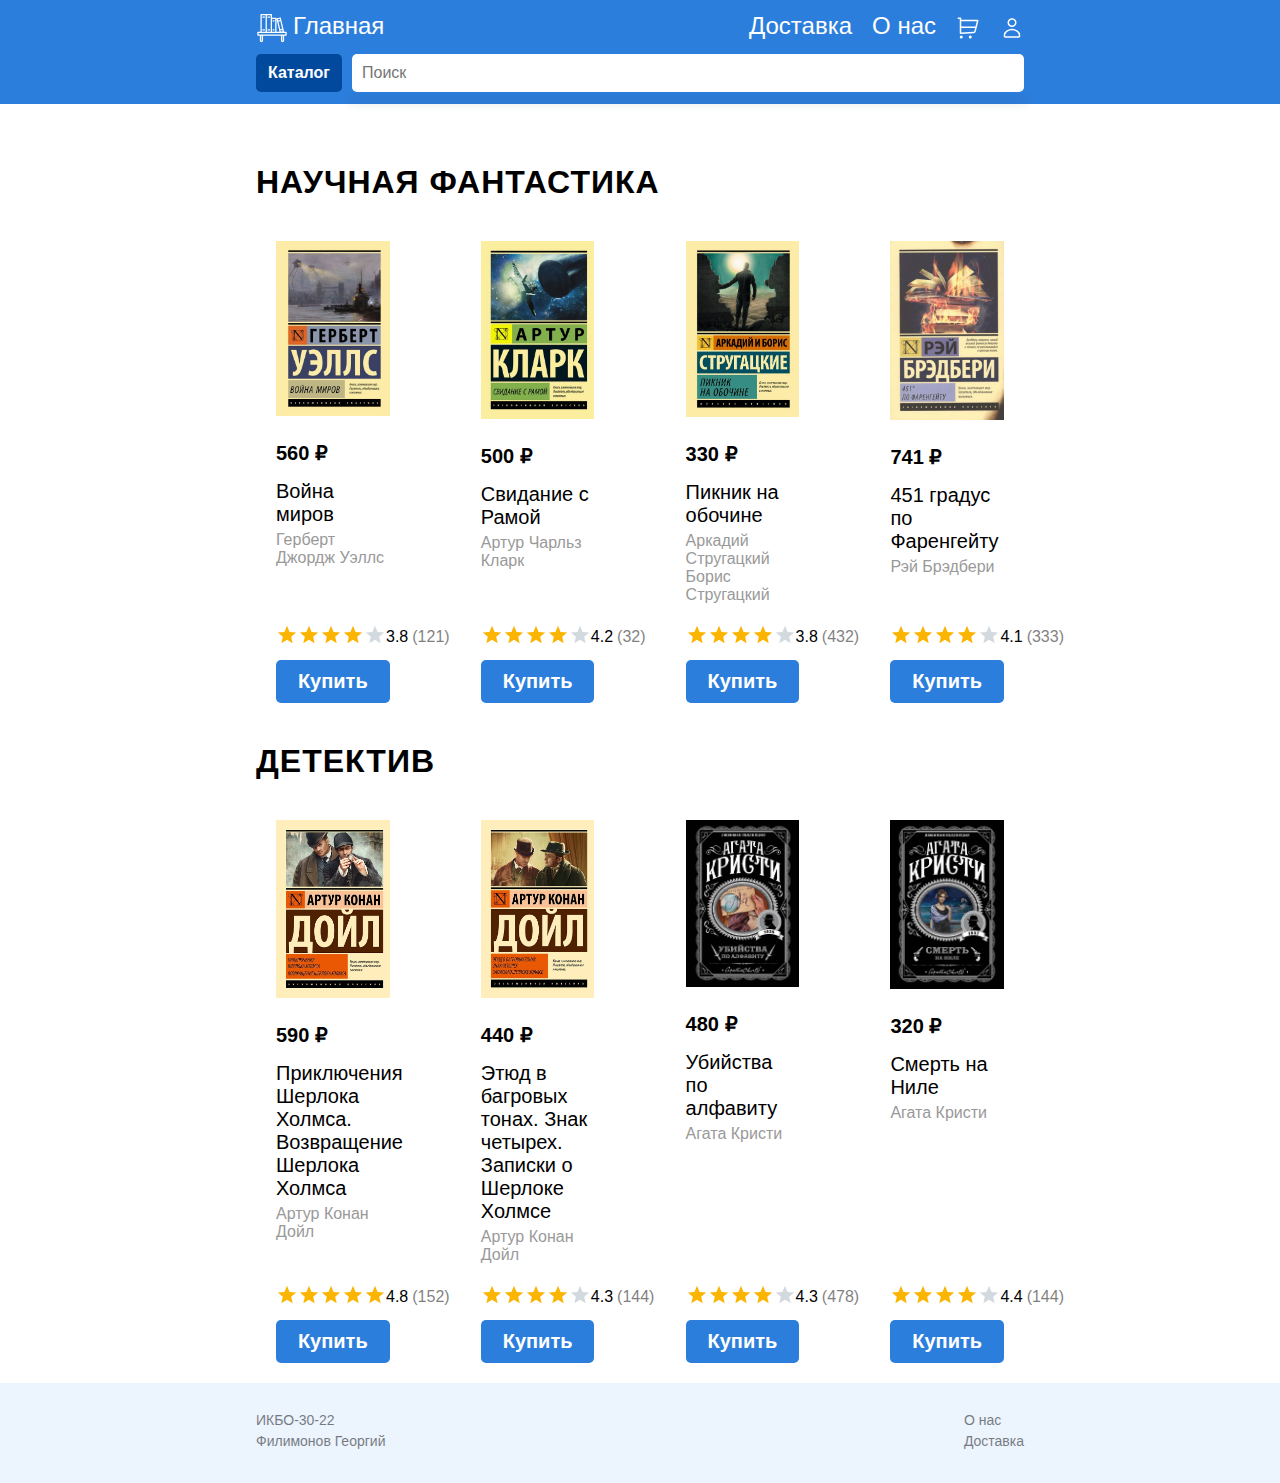
<file: index.html>
<!DOCTYPE html>
<html lang="en">
    <head>
        <meta charset="UTF-8">
        <meta name="viewport" content="width=device-width">
        <title>Книжный магазин</title>
        <link rel="stylesheet" href="css/layout.css">
        <link rel="stylesheet" href="css/index.css">
        <link rel="stylesheet" href="css/header.css">
        <link rel="stylesheet" href="css/footer.css">
        <link rel="stylesheet" href="css/catalog.css">
        <link rel="stylesheet" href="css/card.css">
        <script type="module" src="js/header.js"></script>
        <script type="module" src="js/index.js"></script>
    </head>
    <body>
        <div class="wrapper">
            <header class="header">
                <div class="header__content">
                    <div class="header__menu">
                        <div class="menu__item">
                            <a class="menu__item__link" href="index.html">
                                <svg fill="#ffffff" width="32px" height="32px" viewBox="0 0 50 50" xmlns="http://www.w3.org/2000/svg">
                                    <path
                                            d="M7.8125 3C7.335938 3.089844 6.992188 3.511719 7 4L7 31L3 31C2.96875 31 2.9375 31 2.90625 31C2.390625 31.046875 1.996094 31.480469 2 32L2 36C2 36.550781 2.449219 37 3 37L6 37L6 44.5C6 45.867188 7.132813 47 8.5 47C9.867188 47 11 45.867188 11 44.5L11 37L39 37L39 44.5C39 45.867188 40.132813 47 41.5 47C42.867188 47 44 45.867188 44 44.5L44 37L47 37C47.550781 37 48 36.550781 48 36L48 32C48 31.449219 47.550781 31 47 31L43.875 31C43.902344 30.867188 43.902344 30.726563 43.875 30.59375L38.8125 9.1875C38.703125 8.671875 38.210938 8.328125 37.6875 8.40625C37.667969 8.414063 37.644531 8.425781 37.625 8.4375L32.75 9.59375C32.378906 9.679688 32.085938 9.972656 32 10.34375L32 10C32 9.449219 31.550781 9 31 9L25 9L25 4C25 3.449219 24.550781 3 24 3L16.0625 3C16.042969 3 16.019531 3 16 3L8 3C7.96875 3 7.9375 3 7.90625 3C7.875 3 7.84375 3 7.8125 3 Z M 9 5L15 5L15 31L9 31 Z M 17 5L23 5L23 9.90625C23 9.9375 23 9.96875 23 10L23 31L17 31 Z M 10.71875 7C10.167969 7.078125 9.78125 7.589844 9.859375 8.140625C9.9375 8.691406 10.449219 9.078125 11 9L13 9C13.359375 9.003906 13.695313 8.816406 13.878906 8.503906C14.058594 8.191406 14.058594 7.808594 13.878906 7.496094C13.695313 7.183594 13.359375 6.996094 13 7L11 7C10.96875 7 10.9375 7 10.90625 7C10.875 7 10.84375 7 10.8125 7C10.78125 7 10.75 7 10.71875 7 Z M 18.71875 7C18.167969 7.078125 17.78125 7.589844 17.859375 8.140625C17.9375 8.691406 18.449219 9.078125 19 9L21 9C21.359375 9.003906 21.695313 8.816406 21.878906 8.503906C22.058594 8.191406 22.058594 7.808594 21.878906 7.496094C21.695313 7.183594 21.359375 6.996094 21 7L19 7C18.96875 7 18.9375 7 18.90625 7C18.875 7 18.84375 7 18.8125 7C18.78125 7 18.75 7 18.71875 7 Z M 37.09375 10.59375L37.71875 13.28125C37.507813 12.902344 37.082031 12.703125 36.65625 12.78125C36.625 12.789063 36.59375 12.800781 36.5625 12.8125L35.59375 13.03125C35.1875 13.101563 34.867188 13.410156 34.78125 13.8125L34.1875 11.28125 Z M 32 10.78125L36.78125 31L32 31 Z M 25 11L30 11L30 31L25 31 Z M 26.71875 13C26.167969 13.078125 25.78125 13.589844 25.859375 14.140625C25.9375 14.691406 26.449219 15.078125 27 15L28 15C28.359375 15.003906 28.695313 14.816406 28.878906 14.503906C29.058594 14.191406 29.058594 13.808594 28.878906 13.496094C28.695313 13.183594 28.359375 12.996094 28 13L27 13C26.96875 13 26.9375 13 26.90625 13C26.875 13 26.84375 13 26.8125 13C26.78125 13 26.75 13 26.71875 13 Z M 37.84375 13.84375L40.875 26.6875C40.652344 26.445313 40.324219 26.332031 40 26.375C39.945313 26.382813 39.894531 26.390625 39.84375 26.40625C39.824219 26.414063 39.800781 26.425781 39.78125 26.4375L38.8125 26.65625C38.40625 26.726563 38.085938 27.035156 38 27.4375L35 14.6875C35.265625 14.984375 35.683594 15.09375 36.0625 14.96875L37.03125 14.75C37.476563 14.664063 37.808594 14.292969 37.84375 13.84375 Z M 10.71875 27C10.167969 27.078125 9.78125 27.589844 9.859375 28.140625C9.9375 28.691406 10.449219 29.078125 11 29L13 29C13.359375 29.003906 13.695313 28.816406 13.878906 28.503906C14.058594 28.191406 14.058594 27.808594 13.878906 27.496094C13.695313 27.183594 13.359375 26.996094 13 27L11 27C10.96875 27 10.9375 27 10.90625 27C10.875 27 10.84375 27 10.8125 27C10.78125 27 10.75 27 10.71875 27 Z M 18.71875 27C18.167969 27.078125 17.78125 27.589844 17.859375 28.140625C17.9375 28.691406 18.449219 29.078125 19 29L21 29C21.359375 29.003906 21.695313 28.816406 21.878906 28.503906C22.058594 28.191406 22.058594 27.808594 21.878906 27.496094C21.695313 27.183594 21.359375 26.996094 21 27L19 27C18.96875 27 18.9375 27 18.90625 27C18.875 27 18.84375 27 18.8125 27C18.78125 27 18.75 27 18.71875 27 Z M 26.71875 27C26.167969 27.078125 25.78125 27.589844 25.859375 28.140625C25.9375 28.691406 26.449219 29.078125 27 29L28 29C28.359375 29.003906 28.695313 28.816406 28.878906 28.503906C29.058594 28.191406 29.058594 27.808594 28.878906 27.496094C28.695313 27.183594 28.359375 26.996094 28 27L27 27C26.96875 27 26.9375 27 26.90625 27C26.875 27 26.84375 27 26.8125 27C26.78125 27 26.75 27 26.71875 27 Z M 41.09375 27.625L41.6875 30.0625L38.78125 30.75L38.21875 28.3125C38.484375 28.609375 38.902344 28.71875 39.28125 28.59375L40.25 28.375C40.65625 28.320313 40.992188 28.023438 41.09375 27.625 Z M 4 33L46 33L46 35L4 35 Z M 8 37L9 37L9 44.5C9 44.785156 8.785156 45 8.5 45C8.214844 45 8 44.785156 8 44.5 Z M 41 37L42 37L42 44.5C42 44.785156 41.785156 45 41.5 45C41.214844 45 41 44.785156 41 44.5Z"/>
                                </svg>
                                <span class="menu__item-value">
                                    Главная
                                </span>
                            </a>
                        </div>
                        <div class="menu__item">
                            <a class="menu__item__link" href="html/delivery.html">
                                <span class="menu__item-value">
                                    Доставка
                                </span>
                            </a>
                        </div>
                        <div class="menu__item">
                            <a class="menu__item__link" href="html/about.html">
                                <span class="menu__item-value">
                                    О нас
                                </span>
                            </a>
                        </div>
                        <div id="cart" class="menu__item">
                            <a class="menu__item__link" href="html/cart.html">
                                <span class="menu__item-value">
                                    <svg xmlns="http://www.w3.org/2000/svg" width="24" height="24" viewBox="0 0 32 32">
                                        <path fill="#ffffff" d="M3 1.999a1 1 0 000 2h2v19a1 1 0 001.053.998l17.523-.922a3 3 0 002.753-2.268L29.97 6.241A1 1 0 0029 5H7V3a1 1 0 00-1-1H3zm4 12v-7h20.72l-1.75 7H7zm0 2h18.47l-1.081 4.323a1 1 0 01-.918.756L7 21.945v-5.946zm2 12a2 2 0 11-4 0 2 2 0 014 0zm10 2a2 2 0 100-4 2 2 0 000 4z"></path>
                                     </svg>
                                </span>
                            </a>
                            <span id="cart_quantity" hidden="hidden">0</span>
                        </div>
                        <div class="menu__item">
                            <a class="menu__item__link" href="html/login.html">
                                <span class="menu__item-value">
                                    <svg xmlns="http://www.w3.org/2000/svg" width="24" height="24" viewBox="0 0 32 32">
                            <path
                                    fill="#ffffff"
                                    d="M13.717 3.437a6.188 6.188 0 013.446-.327 6.065 6.065 0 013.065 1.577 5.75 5.75 0 011.655 2.978 5.63 5.63 0 01-.345 3.375 5.85 5.85 0 01-2.22 2.603A6.145 6.145 0 0116 14.61h-.001a6.11 6.11 0 01-4.226-1.688A5.718 5.718 0 0110 8.807v-.002c0-1.157.357-2.285 1.022-3.24a5.962 5.962 0 012.695-2.128zm6.208 4.634a3.75 3.75 0 00-1.082-1.943 4.065 4.065 0 00-2.055-1.053 4.2 4.2 0 00-2.332.22 3.963 3.963 0 00-1.792 1.412A3.673 3.673 0 0012 8.805c.001.996.413 1.96 1.16 2.676.413.398.912.702 1.457.894.438.154.905.235 1.383.236.8 0 1.579-.228 2.238-.651.178-.115.345-.242.5-.38.417-.373.746-.827.963-1.331a3.622 3.622 0 00.224-2.178zm3.384 11.149a14.206 14.206 0 00-14.618 0A7.603 7.603 0 005 25.74V27c0 1 1 2 2 2h18c1 0 2-1 2-2v-1.26a7.603 7.603 0 00-3.691-6.52zM9.72 20.935a12.206 12.206 0 0112.56 0A5.603 5.603 0 0125 25.739v1.262H7v-1.262a5.603 5.603 0 012.72-4.804z">
                            </path>
                        </svg>
                                </span>
                            </a>
                        </div>
                    </div>
                    <div class="header__catalog">
                        <button class="catalog__button">
                            Каталог
                        </button>
                        <div class="search">
                            <input class="search__field" type="search" placeholder="Поиск">
                            <div class="search__results"></div>
                        </div>
                    </div>
                </div>
            </header>
            <main class="main">
                <div class="catalog">
                    <div class="catalog__title">
                        <span>
                            Каталог
                        </span>
                    </div>
                    <div class="catalog__items">
                        <!--Заполняется автоматически-->
                    </div>
                </div>
                <div class="shading"></div>
                <div class="content">
                    <!--Заполняется автоматически-->
                </div>
            </main>
            <footer class="footer">
                <div class="footer__content">
                    <div class="footer__text">
                        <div>
                            <span>
                                ИКБО-30-22
                            </span>
                        </div>
                        <div>
                            <span>
                                Филимонов Георгий
                            </span>
                        </div>
                    </div>
                    <div class="footer__text">
                        <a href="html/about.html">
                            <p>О нас</p>
                        </a>
                        <a href="html/delivery.html">
                            <p>Доставка</p>
                        </a>
                    </div>
                </div>
            </footer>
        </div>
    </body>
</html>
</file>
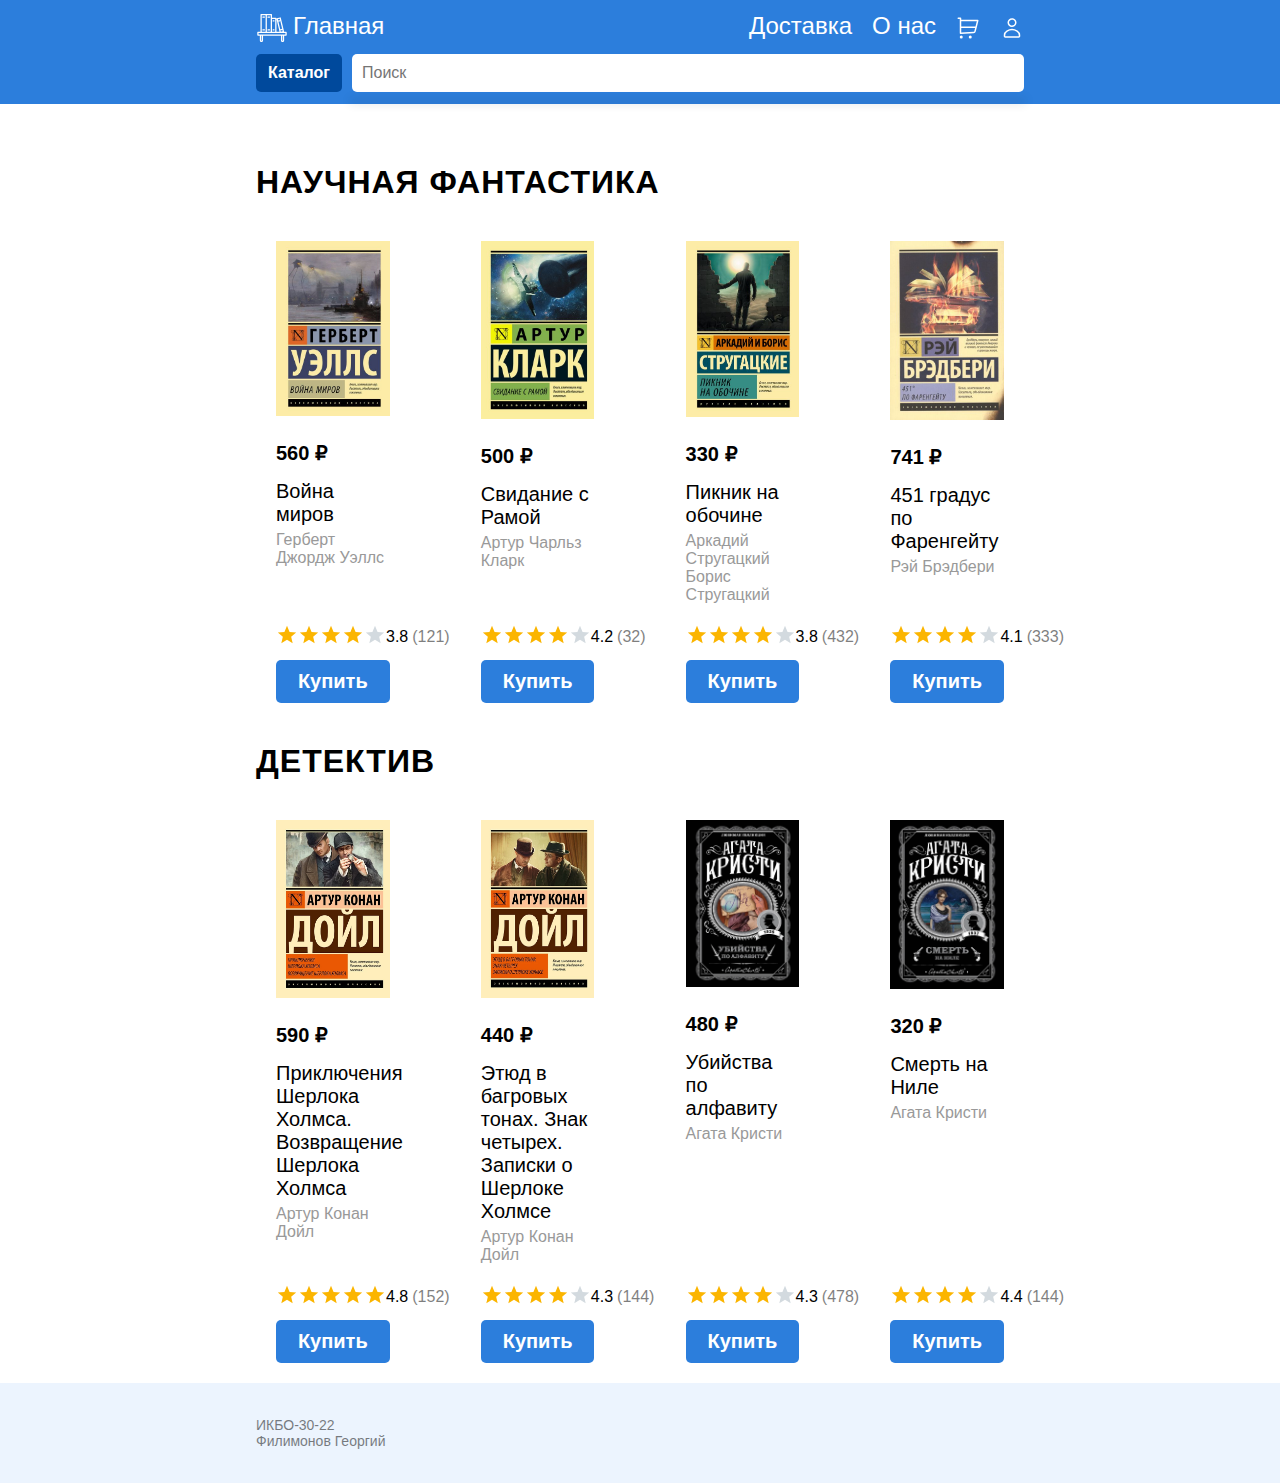
<file: html/index.html>
<!DOCTYPE html>
<html lang="en">
    <head>
        <meta charset="UTF-8">
        <title>Книжный магазин</title>
        <link rel="stylesheet" href="../css/layout.css">
        <link rel="stylesheet" href="../css/index.css">
        <link rel="stylesheet" href="../css/header.css">
        <link rel="stylesheet" href="../css/footer.css">
        <link rel="stylesheet" href="../css/catalog.css">
        <link rel="stylesheet" href="../css/card.css">
        <script type="module" src="../js/header.js"></script>
        <script type="module" src="../js/index.js"></script>
    </head>
    <body>
        <div class="wrapper">
            <header class="header">
                <div class="header__content">
                    <div class="header__menu">
                        <div class="menu__item">
                            <a class="menu__item__link" href="index.html">
                                <svg fill="#ffffff" width="32px" height="32px" viewBox="0 0 50 50" xmlns="http://www.w3.org/2000/svg">
                                    <path
                                            d="M7.8125 3C7.335938 3.089844 6.992188 3.511719 7 4L7 31L3 31C2.96875 31 2.9375 31 2.90625 31C2.390625 31.046875 1.996094 31.480469 2 32L2 36C2 36.550781 2.449219 37 3 37L6 37L6 44.5C6 45.867188 7.132813 47 8.5 47C9.867188 47 11 45.867188 11 44.5L11 37L39 37L39 44.5C39 45.867188 40.132813 47 41.5 47C42.867188 47 44 45.867188 44 44.5L44 37L47 37C47.550781 37 48 36.550781 48 36L48 32C48 31.449219 47.550781 31 47 31L43.875 31C43.902344 30.867188 43.902344 30.726563 43.875 30.59375L38.8125 9.1875C38.703125 8.671875 38.210938 8.328125 37.6875 8.40625C37.667969 8.414063 37.644531 8.425781 37.625 8.4375L32.75 9.59375C32.378906 9.679688 32.085938 9.972656 32 10.34375L32 10C32 9.449219 31.550781 9 31 9L25 9L25 4C25 3.449219 24.550781 3 24 3L16.0625 3C16.042969 3 16.019531 3 16 3L8 3C7.96875 3 7.9375 3 7.90625 3C7.875 3 7.84375 3 7.8125 3 Z M 9 5L15 5L15 31L9 31 Z M 17 5L23 5L23 9.90625C23 9.9375 23 9.96875 23 10L23 31L17 31 Z M 10.71875 7C10.167969 7.078125 9.78125 7.589844 9.859375 8.140625C9.9375 8.691406 10.449219 9.078125 11 9L13 9C13.359375 9.003906 13.695313 8.816406 13.878906 8.503906C14.058594 8.191406 14.058594 7.808594 13.878906 7.496094C13.695313 7.183594 13.359375 6.996094 13 7L11 7C10.96875 7 10.9375 7 10.90625 7C10.875 7 10.84375 7 10.8125 7C10.78125 7 10.75 7 10.71875 7 Z M 18.71875 7C18.167969 7.078125 17.78125 7.589844 17.859375 8.140625C17.9375 8.691406 18.449219 9.078125 19 9L21 9C21.359375 9.003906 21.695313 8.816406 21.878906 8.503906C22.058594 8.191406 22.058594 7.808594 21.878906 7.496094C21.695313 7.183594 21.359375 6.996094 21 7L19 7C18.96875 7 18.9375 7 18.90625 7C18.875 7 18.84375 7 18.8125 7C18.78125 7 18.75 7 18.71875 7 Z M 37.09375 10.59375L37.71875 13.28125C37.507813 12.902344 37.082031 12.703125 36.65625 12.78125C36.625 12.789063 36.59375 12.800781 36.5625 12.8125L35.59375 13.03125C35.1875 13.101563 34.867188 13.410156 34.78125 13.8125L34.1875 11.28125 Z M 32 10.78125L36.78125 31L32 31 Z M 25 11L30 11L30 31L25 31 Z M 26.71875 13C26.167969 13.078125 25.78125 13.589844 25.859375 14.140625C25.9375 14.691406 26.449219 15.078125 27 15L28 15C28.359375 15.003906 28.695313 14.816406 28.878906 14.503906C29.058594 14.191406 29.058594 13.808594 28.878906 13.496094C28.695313 13.183594 28.359375 12.996094 28 13L27 13C26.96875 13 26.9375 13 26.90625 13C26.875 13 26.84375 13 26.8125 13C26.78125 13 26.75 13 26.71875 13 Z M 37.84375 13.84375L40.875 26.6875C40.652344 26.445313 40.324219 26.332031 40 26.375C39.945313 26.382813 39.894531 26.390625 39.84375 26.40625C39.824219 26.414063 39.800781 26.425781 39.78125 26.4375L38.8125 26.65625C38.40625 26.726563 38.085938 27.035156 38 27.4375L35 14.6875C35.265625 14.984375 35.683594 15.09375 36.0625 14.96875L37.03125 14.75C37.476563 14.664063 37.808594 14.292969 37.84375 13.84375 Z M 10.71875 27C10.167969 27.078125 9.78125 27.589844 9.859375 28.140625C9.9375 28.691406 10.449219 29.078125 11 29L13 29C13.359375 29.003906 13.695313 28.816406 13.878906 28.503906C14.058594 28.191406 14.058594 27.808594 13.878906 27.496094C13.695313 27.183594 13.359375 26.996094 13 27L11 27C10.96875 27 10.9375 27 10.90625 27C10.875 27 10.84375 27 10.8125 27C10.78125 27 10.75 27 10.71875 27 Z M 18.71875 27C18.167969 27.078125 17.78125 27.589844 17.859375 28.140625C17.9375 28.691406 18.449219 29.078125 19 29L21 29C21.359375 29.003906 21.695313 28.816406 21.878906 28.503906C22.058594 28.191406 22.058594 27.808594 21.878906 27.496094C21.695313 27.183594 21.359375 26.996094 21 27L19 27C18.96875 27 18.9375 27 18.90625 27C18.875 27 18.84375 27 18.8125 27C18.78125 27 18.75 27 18.71875 27 Z M 26.71875 27C26.167969 27.078125 25.78125 27.589844 25.859375 28.140625C25.9375 28.691406 26.449219 29.078125 27 29L28 29C28.359375 29.003906 28.695313 28.816406 28.878906 28.503906C29.058594 28.191406 29.058594 27.808594 28.878906 27.496094C28.695313 27.183594 28.359375 26.996094 28 27L27 27C26.96875 27 26.9375 27 26.90625 27C26.875 27 26.84375 27 26.8125 27C26.78125 27 26.75 27 26.71875 27 Z M 41.09375 27.625L41.6875 30.0625L38.78125 30.75L38.21875 28.3125C38.484375 28.609375 38.902344 28.71875 39.28125 28.59375L40.25 28.375C40.65625 28.320313 40.992188 28.023438 41.09375 27.625 Z M 4 33L46 33L46 35L4 35 Z M 8 37L9 37L9 44.5C9 44.785156 8.785156 45 8.5 45C8.214844 45 8 44.785156 8 44.5 Z M 41 37L42 37L42 44.5C42 44.785156 41.785156 45 41.5 45C41.214844 45 41 44.785156 41 44.5Z"/>
                                </svg>
                                <span class="menu__item-value">
                                    Главная
                                </span>
                            </a>
                        </div>
                        <div class="menu__item">
                            <a class="menu__item__link" href="delivery.html">
                                <span class="menu__item-value">
                                    Доставка
                                </span>
                            </a>
                        </div>
                        <div class="menu__item">
                            <a class="menu__item__link" href="about.html">
                                <span class="menu__item-value">
                                    О нас
                                </span>
                            </a>
                        </div>
                        <div id="cart" class="menu__item">
                            <a class="menu__item__link" href="cart.html">
                                <span class="menu__item-value">
                                    <svg xmlns="http://www.w3.org/2000/svg" width="24" height="24" viewBox="0 0 32 32">
                                        <path fill="#ffffff" d="M3 1.999a1 1 0 000 2h2v19a1 1 0 001.053.998l17.523-.922a3 3 0 002.753-2.268L29.97 6.241A1 1 0 0029 5H7V3a1 1 0 00-1-1H3zm4 12v-7h20.72l-1.75 7H7zm0 2h18.47l-1.081 4.323a1 1 0 01-.918.756L7 21.945v-5.946zm2 12a2 2 0 11-4 0 2 2 0 014 0zm10 2a2 2 0 100-4 2 2 0 000 4z"></path>
                                     </svg>
                                </span>
                            </a>
                            <span id="cart_quantity" hidden="hidden">0</span>
                        </div>
                        <div class="menu__item">
                            <a class="menu__item__link" href="login.html">
                                <span class="menu__item-value">
                                    <svg xmlns="http://www.w3.org/2000/svg" width="24" height="24" viewBox="0 0 32 32">
                            <path
                                    fill="#ffffff"
                                    d="M13.717 3.437a6.188 6.188 0 013.446-.327 6.065 6.065 0 013.065 1.577 5.75 5.75 0 011.655 2.978 5.63 5.63 0 01-.345 3.375 5.85 5.85 0 01-2.22 2.603A6.145 6.145 0 0116 14.61h-.001a6.11 6.11 0 01-4.226-1.688A5.718 5.718 0 0110 8.807v-.002c0-1.157.357-2.285 1.022-3.24a5.962 5.962 0 012.695-2.128zm6.208 4.634a3.75 3.75 0 00-1.082-1.943 4.065 4.065 0 00-2.055-1.053 4.2 4.2 0 00-2.332.22 3.963 3.963 0 00-1.792 1.412A3.673 3.673 0 0012 8.805c.001.996.413 1.96 1.16 2.676.413.398.912.702 1.457.894.438.154.905.235 1.383.236.8 0 1.579-.228 2.238-.651.178-.115.345-.242.5-.38.417-.373.746-.827.963-1.331a3.622 3.622 0 00.224-2.178zm3.384 11.149a14.206 14.206 0 00-14.618 0A7.603 7.603 0 005 25.74V27c0 1 1 2 2 2h18c1 0 2-1 2-2v-1.26a7.603 7.603 0 00-3.691-6.52zM9.72 20.935a12.206 12.206 0 0112.56 0A5.603 5.603 0 0125 25.739v1.262H7v-1.262a5.603 5.603 0 012.72-4.804z">
                            </path>
                        </svg>
                                </span>
                            </a>
                        </div>
                    </div>
                    <div class="header__catalog">
                        <button class="catalog__button">
                            Каталог
                        </button>
                        <div class="search">
                            <input class="search__field" type="search" placeholder="Поиск">
                            <div class="search__results"></div>
                        </div>
                    </div>
                </div>
            </header>
            <main class="main">
                <div class="catalog">
                    <div class="catalog__title">
                        <span>
                            Каталог
                        </span>
                    </div>
                    <div class="catalog__items">
                        <!--Заполняется автоматически-->
                    </div>
                </div>
                <div class="shading"></div>
                <div class="content">
                    <!--Заполняется автоматически-->
                </div>
            </main>
            <footer class="footer">
                <div class="footer__content">
                    <div class="footer__text">
                        <p>
                            ИКБО-30-22
                        </p>
                        <p>
                            Филимонов Георгий
                        </p>
                    </div>
                </div>
            </footer>
        </div>
    </body>
</html>
</file>
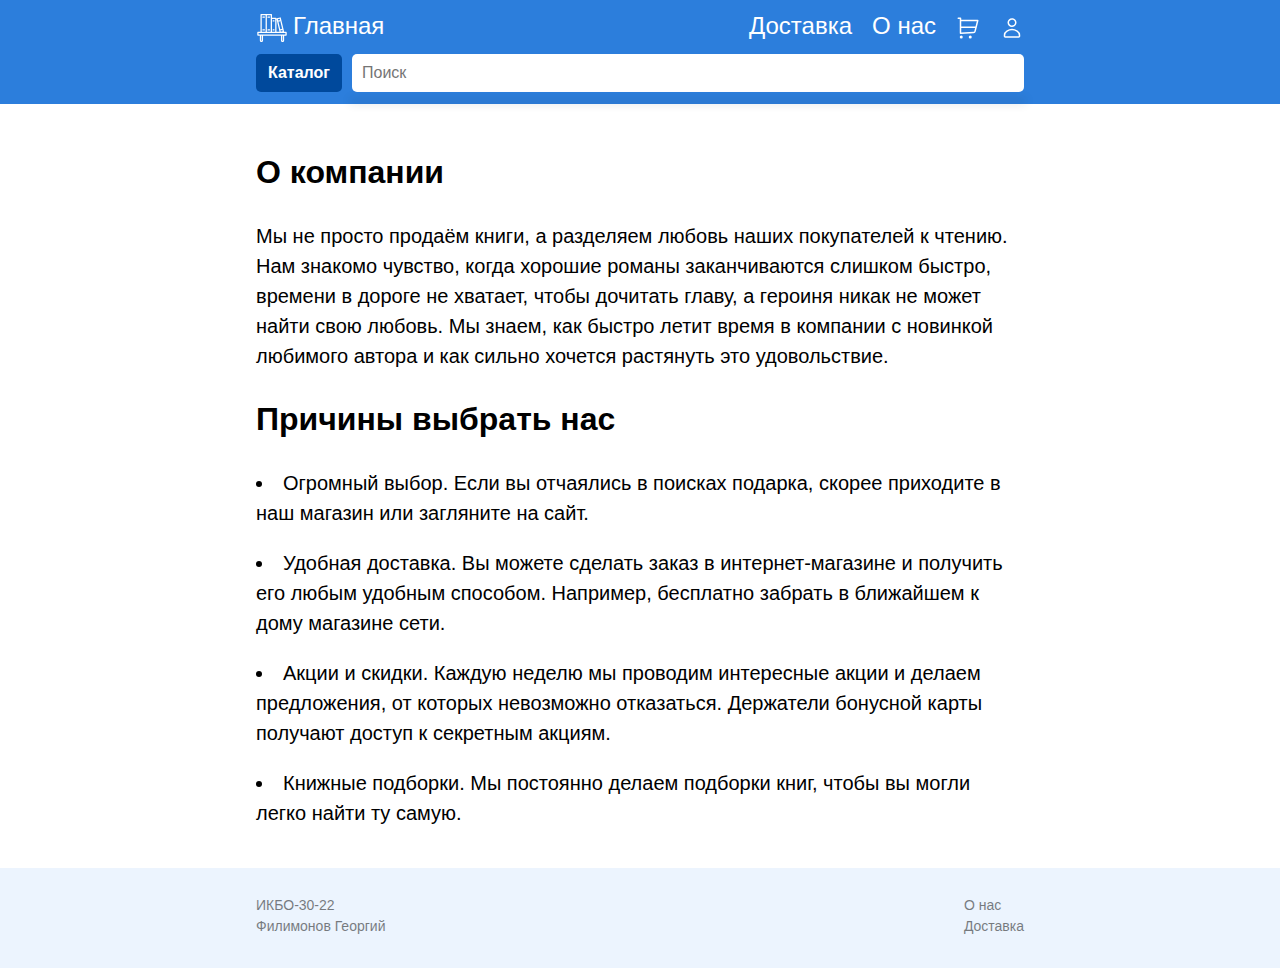
<file: html/about.html>
<!DOCTYPE html>
<html lang="en">
<head>
    <meta charset="UTF-8">
    <meta name="viewport" content="width=device-width">
    <title>Книжный магазин</title>
    <link rel="stylesheet" href="../css/layout.css">
    <link rel="stylesheet" href="../css/header.css">
    <link rel="stylesheet" href="../css/footer.css">
    <link rel="stylesheet" href="../css/catalog.css">
    <link rel="stylesheet" href="../css/about.css">
    <script type="module" src="../js/header.js"></script>
</head>
<body>
<div class="wrapper">
    <header class="header">
        <div class="header__content">
            <div class="header__menu">
                <div class="menu__item">
                    <a class="menu__item__link" href="../index.html">
                        <svg fill="#ffffff" width="32px" height="32px" viewBox="0 0 50 50" xmlns="http://www.w3.org/2000/svg">
                            <path
                                    d="M7.8125 3C7.335938 3.089844 6.992188 3.511719 7 4L7 31L3 31C2.96875 31 2.9375 31 2.90625 31C2.390625 31.046875 1.996094 31.480469 2 32L2 36C2 36.550781 2.449219 37 3 37L6 37L6 44.5C6 45.867188 7.132813 47 8.5 47C9.867188 47 11 45.867188 11 44.5L11 37L39 37L39 44.5C39 45.867188 40.132813 47 41.5 47C42.867188 47 44 45.867188 44 44.5L44 37L47 37C47.550781 37 48 36.550781 48 36L48 32C48 31.449219 47.550781 31 47 31L43.875 31C43.902344 30.867188 43.902344 30.726563 43.875 30.59375L38.8125 9.1875C38.703125 8.671875 38.210938 8.328125 37.6875 8.40625C37.667969 8.414063 37.644531 8.425781 37.625 8.4375L32.75 9.59375C32.378906 9.679688 32.085938 9.972656 32 10.34375L32 10C32 9.449219 31.550781 9 31 9L25 9L25 4C25 3.449219 24.550781 3 24 3L16.0625 3C16.042969 3 16.019531 3 16 3L8 3C7.96875 3 7.9375 3 7.90625 3C7.875 3 7.84375 3 7.8125 3 Z M 9 5L15 5L15 31L9 31 Z M 17 5L23 5L23 9.90625C23 9.9375 23 9.96875 23 10L23 31L17 31 Z M 10.71875 7C10.167969 7.078125 9.78125 7.589844 9.859375 8.140625C9.9375 8.691406 10.449219 9.078125 11 9L13 9C13.359375 9.003906 13.695313 8.816406 13.878906 8.503906C14.058594 8.191406 14.058594 7.808594 13.878906 7.496094C13.695313 7.183594 13.359375 6.996094 13 7L11 7C10.96875 7 10.9375 7 10.90625 7C10.875 7 10.84375 7 10.8125 7C10.78125 7 10.75 7 10.71875 7 Z M 18.71875 7C18.167969 7.078125 17.78125 7.589844 17.859375 8.140625C17.9375 8.691406 18.449219 9.078125 19 9L21 9C21.359375 9.003906 21.695313 8.816406 21.878906 8.503906C22.058594 8.191406 22.058594 7.808594 21.878906 7.496094C21.695313 7.183594 21.359375 6.996094 21 7L19 7C18.96875 7 18.9375 7 18.90625 7C18.875 7 18.84375 7 18.8125 7C18.78125 7 18.75 7 18.71875 7 Z M 37.09375 10.59375L37.71875 13.28125C37.507813 12.902344 37.082031 12.703125 36.65625 12.78125C36.625 12.789063 36.59375 12.800781 36.5625 12.8125L35.59375 13.03125C35.1875 13.101563 34.867188 13.410156 34.78125 13.8125L34.1875 11.28125 Z M 32 10.78125L36.78125 31L32 31 Z M 25 11L30 11L30 31L25 31 Z M 26.71875 13C26.167969 13.078125 25.78125 13.589844 25.859375 14.140625C25.9375 14.691406 26.449219 15.078125 27 15L28 15C28.359375 15.003906 28.695313 14.816406 28.878906 14.503906C29.058594 14.191406 29.058594 13.808594 28.878906 13.496094C28.695313 13.183594 28.359375 12.996094 28 13L27 13C26.96875 13 26.9375 13 26.90625 13C26.875 13 26.84375 13 26.8125 13C26.78125 13 26.75 13 26.71875 13 Z M 37.84375 13.84375L40.875 26.6875C40.652344 26.445313 40.324219 26.332031 40 26.375C39.945313 26.382813 39.894531 26.390625 39.84375 26.40625C39.824219 26.414063 39.800781 26.425781 39.78125 26.4375L38.8125 26.65625C38.40625 26.726563 38.085938 27.035156 38 27.4375L35 14.6875C35.265625 14.984375 35.683594 15.09375 36.0625 14.96875L37.03125 14.75C37.476563 14.664063 37.808594 14.292969 37.84375 13.84375 Z M 10.71875 27C10.167969 27.078125 9.78125 27.589844 9.859375 28.140625C9.9375 28.691406 10.449219 29.078125 11 29L13 29C13.359375 29.003906 13.695313 28.816406 13.878906 28.503906C14.058594 28.191406 14.058594 27.808594 13.878906 27.496094C13.695313 27.183594 13.359375 26.996094 13 27L11 27C10.96875 27 10.9375 27 10.90625 27C10.875 27 10.84375 27 10.8125 27C10.78125 27 10.75 27 10.71875 27 Z M 18.71875 27C18.167969 27.078125 17.78125 27.589844 17.859375 28.140625C17.9375 28.691406 18.449219 29.078125 19 29L21 29C21.359375 29.003906 21.695313 28.816406 21.878906 28.503906C22.058594 28.191406 22.058594 27.808594 21.878906 27.496094C21.695313 27.183594 21.359375 26.996094 21 27L19 27C18.96875 27 18.9375 27 18.90625 27C18.875 27 18.84375 27 18.8125 27C18.78125 27 18.75 27 18.71875 27 Z M 26.71875 27C26.167969 27.078125 25.78125 27.589844 25.859375 28.140625C25.9375 28.691406 26.449219 29.078125 27 29L28 29C28.359375 29.003906 28.695313 28.816406 28.878906 28.503906C29.058594 28.191406 29.058594 27.808594 28.878906 27.496094C28.695313 27.183594 28.359375 26.996094 28 27L27 27C26.96875 27 26.9375 27 26.90625 27C26.875 27 26.84375 27 26.8125 27C26.78125 27 26.75 27 26.71875 27 Z M 41.09375 27.625L41.6875 30.0625L38.78125 30.75L38.21875 28.3125C38.484375 28.609375 38.902344 28.71875 39.28125 28.59375L40.25 28.375C40.65625 28.320313 40.992188 28.023438 41.09375 27.625 Z M 4 33L46 33L46 35L4 35 Z M 8 37L9 37L9 44.5C9 44.785156 8.785156 45 8.5 45C8.214844 45 8 44.785156 8 44.5 Z M 41 37L42 37L42 44.5C42 44.785156 41.785156 45 41.5 45C41.214844 45 41 44.785156 41 44.5Z"/>
                        </svg>
                        <span class="menu__item-value">
                                    Главная
                                </span>
                    </a>
                </div>
                <div class="menu__item">
                    <a class="menu__item__link" href="delivery.html">
                                <span class="menu__item-value">
                                    Доставка
                                </span>
                    </a>
                </div>
                <div class="menu__item">
                    <a class="menu__item__link" href="about.html">
                                <span class="menu__item-value">
                                    О нас
                                </span>
                    </a>
                </div>
                <div id="cart" class="menu__item">
                    <a class="menu__item__link" href="cart.html">
                                <span class="menu__item-value">
                                    <svg xmlns="http://www.w3.org/2000/svg" width="24" height="24" viewBox="0 0 32 32">
                                        <path fill="#ffffff" d="M3 1.999a1 1 0 000 2h2v19a1 1 0 001.053.998l17.523-.922a3 3 0 002.753-2.268L29.97 6.241A1 1 0 0029 5H7V3a1 1 0 00-1-1H3zm4 12v-7h20.72l-1.75 7H7zm0 2h18.47l-1.081 4.323a1 1 0 01-.918.756L7 21.945v-5.946zm2 12a2 2 0 11-4 0 2 2 0 014 0zm10 2a2 2 0 100-4 2 2 0 000 4z"></path>
                                     </svg>
                                </span>
                    </a>
                    <span id="cart_quantity" hidden="hidden">0</span>
                </div>
                <div class="menu__item">
                    <a class="menu__item__link" href="login.html">
                                <span class="menu__item-value">
                                    <svg xmlns="http://www.w3.org/2000/svg" width="24" height="24" viewBox="0 0 32 32">
                            <path
                                    fill="#ffffff"
                                    d="M13.717 3.437a6.188 6.188 0 013.446-.327 6.065 6.065 0 013.065 1.577 5.75 5.75 0 011.655 2.978 5.63 5.63 0 01-.345 3.375 5.85 5.85 0 01-2.22 2.603A6.145 6.145 0 0116 14.61h-.001a6.11 6.11 0 01-4.226-1.688A5.718 5.718 0 0110 8.807v-.002c0-1.157.357-2.285 1.022-3.24a5.962 5.962 0 012.695-2.128zm6.208 4.634a3.75 3.75 0 00-1.082-1.943 4.065 4.065 0 00-2.055-1.053 4.2 4.2 0 00-2.332.22 3.963 3.963 0 00-1.792 1.412A3.673 3.673 0 0012 8.805c.001.996.413 1.96 1.16 2.676.413.398.912.702 1.457.894.438.154.905.235 1.383.236.8 0 1.579-.228 2.238-.651.178-.115.345-.242.5-.38.417-.373.746-.827.963-1.331a3.622 3.622 0 00.224-2.178zm3.384 11.149a14.206 14.206 0 00-14.618 0A7.603 7.603 0 005 25.74V27c0 1 1 2 2 2h18c1 0 2-1 2-2v-1.26a7.603 7.603 0 00-3.691-6.52zM9.72 20.935a12.206 12.206 0 0112.56 0A5.603 5.603 0 0125 25.739v1.262H7v-1.262a5.603 5.603 0 012.72-4.804z">
                            </path>
                        </svg>
                                </span>
                    </a>
                </div>
            </div>
            <div class="header__catalog">
                <button class="catalog__button">
                    Каталог
                </button>
                <div class="search">
                    <input class="search__field" type="search" placeholder="Поиск">
                    <div class="search__results"></div>
                </div>
            </div>
        </div>
    </header>
    <main class="main">
        <div class="catalog">
            <div class="catalog__title">
                        <span>
                            Каталог
                        </span>
            </div>
            <div class="catalog__items">
                <!--Заполняется автоматически-->
            </div>
        </div>
        <div class="shading"></div>
        <div class="content">
            <!--Заполняется автоматически-->
            <div class="about">
                <div class="about__header">
                    <p>О компании</p>
                </div>
                <div class="about__content">
                    <p>
                        Мы не просто продаём книги, а разделяем любовь наших покупателей к чтению. Нам знакомо чувство, когда хорошие романы заканчиваются слишком быстро, времени в дороге не хватает, чтобы дочитать главу, а героиня никак не может найти свою любовь. Мы знаем, как быстро летит время в компании с новинкой любимого автора и как сильно хочется растянуть это удовольствие.
                    </p>
                </div>
                <div class="about__header">
                    <p>Причины выбрать нас</p>
                </div>
                <div class="about__content">
                    <ul>
                        <li>
                            Огромный выбор. Если вы отчаялись в поисках подарка, скорее приходите в наш магазин или загляните на сайт.
                        </li>
                        <li>
                            Удобная доставка. Вы можете сделать заказ в интернет-магазине и получить его любым удобным способом. Например, бесплатно забрать в ближайшем к дому магазине сети.
                        </li>
                        <li>
                            Акции и скидки. Каждую неделю мы проводим интересные акции и делаем предложения, от которых невозможно отказаться. Держатели бонусной карты получают доступ к секретным акциям.                         </li>
                        <li>
                            Книжные подборки. Мы постоянно делаем подборки книг, чтобы вы могли легко найти ту самую.                        </li>
                    </ul>
                </div>
            </div>
        </div>
    </main>
    <footer class="footer">
        <div class="footer__content">
            <div class="footer__text">
                <div>
                            <span>
                                ИКБО-30-22
                            </span>
                </div>
                <div>
                            <span>
                                Филимонов Георгий
                            </span>
                </div>
            </div>
            <div class="footer__text">
                <a href="html/about.html">
                    <p>О нас</p>
                </a>
                <a href="html/delivery.html">
                    <p>Доставка</p>
                </a>
            </div>
        </div>
    </footer>
</div>
</body>
</html>
</file>
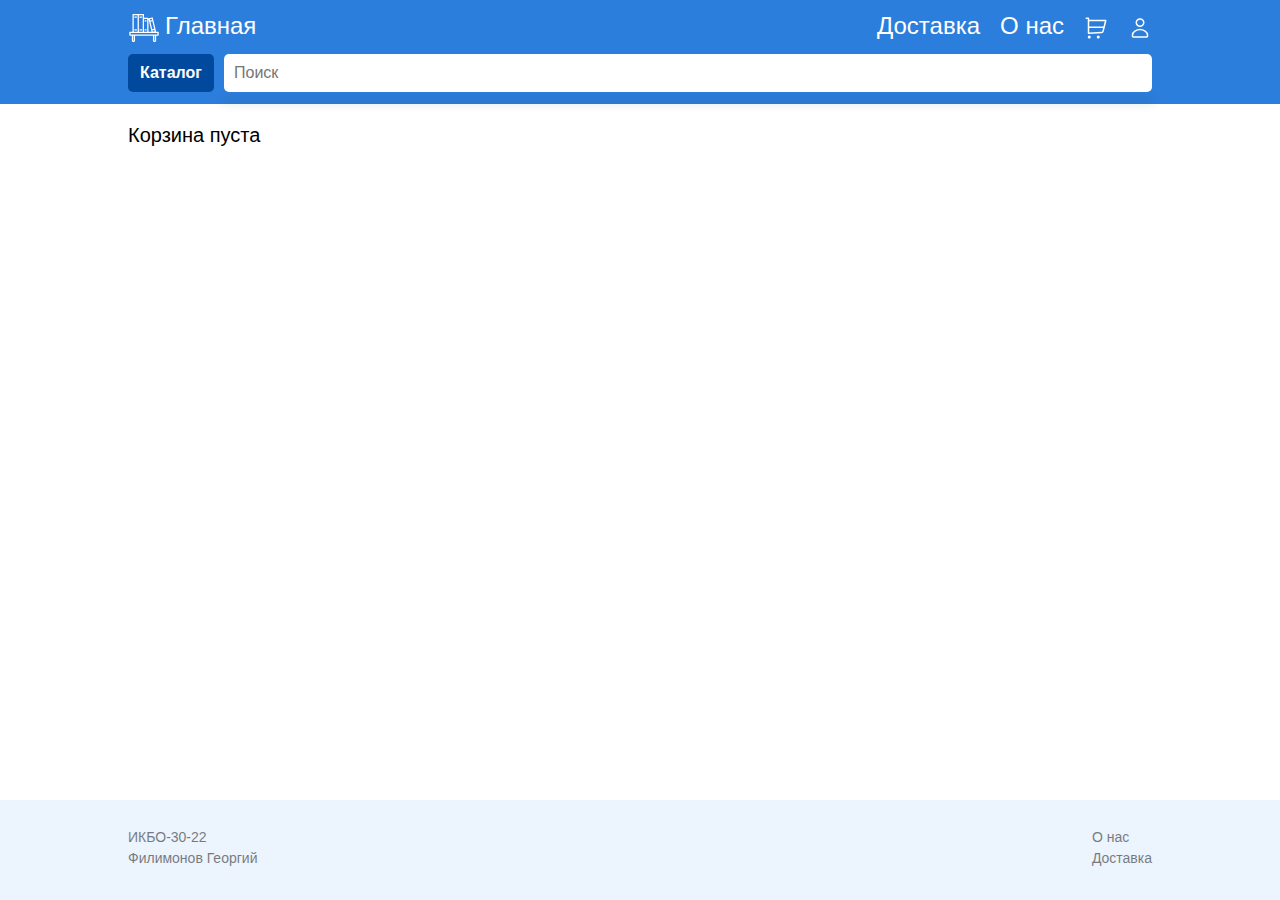
<file: html/cart.html>
<!DOCTYPE html>
<html lang="en">
<head>
    <meta charset="UTF-8">
    <meta name="viewport" content="width=device-width">
    <title>Книжный магазин</title>
    <link rel="stylesheet" href="../css/layout.css">
    <link rel="stylesheet" href="../css/header.css">
    <link rel="stylesheet" href="../css/footer.css">
    <link rel="stylesheet" href="../css/catalog.css">
    <link rel="stylesheet" href="../css/cart.css">
    <script type="module" src="../js/header.js"></script>
    <script type="module" src="../js/cart.js"></script>
</head>
<body>
<div class="wrapper">
    <header class="header">
        <div class="header__content">
            <div class="header__menu">
                <div class="menu__item">
                    <a class="menu__item__link" href="../index.html">
                        <svg fill="#ffffff" width="32px" height="32px" viewBox="0 0 50 50" xmlns="http://www.w3.org/2000/svg">
                            <path
                                    d="M7.8125 3C7.335938 3.089844 6.992188 3.511719 7 4L7 31L3 31C2.96875 31 2.9375 31 2.90625 31C2.390625 31.046875 1.996094 31.480469 2 32L2 36C2 36.550781 2.449219 37 3 37L6 37L6 44.5C6 45.867188 7.132813 47 8.5 47C9.867188 47 11 45.867188 11 44.5L11 37L39 37L39 44.5C39 45.867188 40.132813 47 41.5 47C42.867188 47 44 45.867188 44 44.5L44 37L47 37C47.550781 37 48 36.550781 48 36L48 32C48 31.449219 47.550781 31 47 31L43.875 31C43.902344 30.867188 43.902344 30.726563 43.875 30.59375L38.8125 9.1875C38.703125 8.671875 38.210938 8.328125 37.6875 8.40625C37.667969 8.414063 37.644531 8.425781 37.625 8.4375L32.75 9.59375C32.378906 9.679688 32.085938 9.972656 32 10.34375L32 10C32 9.449219 31.550781 9 31 9L25 9L25 4C25 3.449219 24.550781 3 24 3L16.0625 3C16.042969 3 16.019531 3 16 3L8 3C7.96875 3 7.9375 3 7.90625 3C7.875 3 7.84375 3 7.8125 3 Z M 9 5L15 5L15 31L9 31 Z M 17 5L23 5L23 9.90625C23 9.9375 23 9.96875 23 10L23 31L17 31 Z M 10.71875 7C10.167969 7.078125 9.78125 7.589844 9.859375 8.140625C9.9375 8.691406 10.449219 9.078125 11 9L13 9C13.359375 9.003906 13.695313 8.816406 13.878906 8.503906C14.058594 8.191406 14.058594 7.808594 13.878906 7.496094C13.695313 7.183594 13.359375 6.996094 13 7L11 7C10.96875 7 10.9375 7 10.90625 7C10.875 7 10.84375 7 10.8125 7C10.78125 7 10.75 7 10.71875 7 Z M 18.71875 7C18.167969 7.078125 17.78125 7.589844 17.859375 8.140625C17.9375 8.691406 18.449219 9.078125 19 9L21 9C21.359375 9.003906 21.695313 8.816406 21.878906 8.503906C22.058594 8.191406 22.058594 7.808594 21.878906 7.496094C21.695313 7.183594 21.359375 6.996094 21 7L19 7C18.96875 7 18.9375 7 18.90625 7C18.875 7 18.84375 7 18.8125 7C18.78125 7 18.75 7 18.71875 7 Z M 37.09375 10.59375L37.71875 13.28125C37.507813 12.902344 37.082031 12.703125 36.65625 12.78125C36.625 12.789063 36.59375 12.800781 36.5625 12.8125L35.59375 13.03125C35.1875 13.101563 34.867188 13.410156 34.78125 13.8125L34.1875 11.28125 Z M 32 10.78125L36.78125 31L32 31 Z M 25 11L30 11L30 31L25 31 Z M 26.71875 13C26.167969 13.078125 25.78125 13.589844 25.859375 14.140625C25.9375 14.691406 26.449219 15.078125 27 15L28 15C28.359375 15.003906 28.695313 14.816406 28.878906 14.503906C29.058594 14.191406 29.058594 13.808594 28.878906 13.496094C28.695313 13.183594 28.359375 12.996094 28 13L27 13C26.96875 13 26.9375 13 26.90625 13C26.875 13 26.84375 13 26.8125 13C26.78125 13 26.75 13 26.71875 13 Z M 37.84375 13.84375L40.875 26.6875C40.652344 26.445313 40.324219 26.332031 40 26.375C39.945313 26.382813 39.894531 26.390625 39.84375 26.40625C39.824219 26.414063 39.800781 26.425781 39.78125 26.4375L38.8125 26.65625C38.40625 26.726563 38.085938 27.035156 38 27.4375L35 14.6875C35.265625 14.984375 35.683594 15.09375 36.0625 14.96875L37.03125 14.75C37.476563 14.664063 37.808594 14.292969 37.84375 13.84375 Z M 10.71875 27C10.167969 27.078125 9.78125 27.589844 9.859375 28.140625C9.9375 28.691406 10.449219 29.078125 11 29L13 29C13.359375 29.003906 13.695313 28.816406 13.878906 28.503906C14.058594 28.191406 14.058594 27.808594 13.878906 27.496094C13.695313 27.183594 13.359375 26.996094 13 27L11 27C10.96875 27 10.9375 27 10.90625 27C10.875 27 10.84375 27 10.8125 27C10.78125 27 10.75 27 10.71875 27 Z M 18.71875 27C18.167969 27.078125 17.78125 27.589844 17.859375 28.140625C17.9375 28.691406 18.449219 29.078125 19 29L21 29C21.359375 29.003906 21.695313 28.816406 21.878906 28.503906C22.058594 28.191406 22.058594 27.808594 21.878906 27.496094C21.695313 27.183594 21.359375 26.996094 21 27L19 27C18.96875 27 18.9375 27 18.90625 27C18.875 27 18.84375 27 18.8125 27C18.78125 27 18.75 27 18.71875 27 Z M 26.71875 27C26.167969 27.078125 25.78125 27.589844 25.859375 28.140625C25.9375 28.691406 26.449219 29.078125 27 29L28 29C28.359375 29.003906 28.695313 28.816406 28.878906 28.503906C29.058594 28.191406 29.058594 27.808594 28.878906 27.496094C28.695313 27.183594 28.359375 26.996094 28 27L27 27C26.96875 27 26.9375 27 26.90625 27C26.875 27 26.84375 27 26.8125 27C26.78125 27 26.75 27 26.71875 27 Z M 41.09375 27.625L41.6875 30.0625L38.78125 30.75L38.21875 28.3125C38.484375 28.609375 38.902344 28.71875 39.28125 28.59375L40.25 28.375C40.65625 28.320313 40.992188 28.023438 41.09375 27.625 Z M 4 33L46 33L46 35L4 35 Z M 8 37L9 37L9 44.5C9 44.785156 8.785156 45 8.5 45C8.214844 45 8 44.785156 8 44.5 Z M 41 37L42 37L42 44.5C42 44.785156 41.785156 45 41.5 45C41.214844 45 41 44.785156 41 44.5Z"/>
                        </svg>
                        <span class="menu__item-value">
                                    Главная
                                </span>
                    </a>
                </div>
                <div class="menu__item">
                    <a class="menu__item__link" href="delivery.html">
                                <span class="menu__item-value">
                                    Доставка
                                </span>
                    </a>
                </div>
                <div class="menu__item">
                    <a class="menu__item__link" href="about.html">
                                <span class="menu__item-value">
                                    О нас
                                </span>
                    </a>
                </div>
                <div id="cart" class="menu__item">
                    <a class="menu__item__link" href="cart.html">
                                <span class="menu__item-value">
                                    <svg xmlns="http://www.w3.org/2000/svg" width="24" height="24" viewBox="0 0 32 32">
                                        <path fill="#ffffff" d="M3 1.999a1 1 0 000 2h2v19a1 1 0 001.053.998l17.523-.922a3 3 0 002.753-2.268L29.97 6.241A1 1 0 0029 5H7V3a1 1 0 00-1-1H3zm4 12v-7h20.72l-1.75 7H7zm0 2h18.47l-1.081 4.323a1 1 0 01-.918.756L7 21.945v-5.946zm2 12a2 2 0 11-4 0 2 2 0 014 0zm10 2a2 2 0 100-4 2 2 0 000 4z"></path>
                                     </svg>
                                </span>
                    </a>
                    <span id="cart_quantity" hidden="hidden">0</span>
                </div>
                <div class="menu__item">
                    <a class="menu__item__link" href="login.html">
                                <span class="menu__item-value">
                                    <svg xmlns="http://www.w3.org/2000/svg" width="24" height="24" viewBox="0 0 32 32">
                            <path
                                    fill="#ffffff"
                                    d="M13.717 3.437a6.188 6.188 0 013.446-.327 6.065 6.065 0 013.065 1.577 5.75 5.75 0 011.655 2.978 5.63 5.63 0 01-.345 3.375 5.85 5.85 0 01-2.22 2.603A6.145 6.145 0 0116 14.61h-.001a6.11 6.11 0 01-4.226-1.688A5.718 5.718 0 0110 8.807v-.002c0-1.157.357-2.285 1.022-3.24a5.962 5.962 0 012.695-2.128zm6.208 4.634a3.75 3.75 0 00-1.082-1.943 4.065 4.065 0 00-2.055-1.053 4.2 4.2 0 00-2.332.22 3.963 3.963 0 00-1.792 1.412A3.673 3.673 0 0012 8.805c.001.996.413 1.96 1.16 2.676.413.398.912.702 1.457.894.438.154.905.235 1.383.236.8 0 1.579-.228 2.238-.651.178-.115.345-.242.5-.38.417-.373.746-.827.963-1.331a3.622 3.622 0 00.224-2.178zm3.384 11.149a14.206 14.206 0 00-14.618 0A7.603 7.603 0 005 25.74V27c0 1 1 2 2 2h18c1 0 2-1 2-2v-1.26a7.603 7.603 0 00-3.691-6.52zM9.72 20.935a12.206 12.206 0 0112.56 0A5.603 5.603 0 0125 25.739v1.262H7v-1.262a5.603 5.603 0 012.72-4.804z">
                            </path>
                        </svg>
                                </span>
                    </a>
                </div>
            </div>
            <div class="header__catalog">
                <button class="catalog__button">
                    Каталог
                </button>
                <div class="search">
                    <input class="search__field" type="search" placeholder="Поиск">
                    <div class="search__results"></div>
                </div>
            </div>
        </div>
    </header>
    <main class="main">
        <div class="catalog">
            <div class="catalog__title">
                        <span>
                            Каталог
                        </span>
            </div>
            <div class="catalog__items">
                <!--Заполняется автоматически-->
            </div>
        </div>
        <div class="shading"></div>
        <div class="content">
            <!--Заполняется автоматически-->
            <div class="cart__wrapper">
                <div class="cart">
                    <div class="cart__header">
                        <span>
                            Корзина
                        </span>
                        <div class="cart__clear">
                            <svg data-v-7a84296f="" width="24" height="24" viewBox="0 0 24 24" fill="none" xmlns="http://www.w3.org/2000/svg" alt="clear-cart" class="icon"><path data-v-7a84296f="" d="M17 19V8H7v11h10z" stroke="#2C7EDC" stroke-width="1.5" stroke-linecap="round" stroke-linejoin="round"></path><path data-v-7a84296f="" d="M6 8h12" stroke="#2C7EDC" stroke-width="1.5" stroke-linecap="round"></path><path data-v-7a84296f="" d="M10 8V7a2 2 0 012-2v0a2 2 0 012 2v1" stroke="#2C7EDC" stroke-width="1.5" stroke-linecap="round" stroke-linejoin="round"></path></svg>
                            <span>Очистить корзину</span>
                        </div>
                    </div>
                    <div class="cart__content">
                        <div class="cart__items">
                            <!--Заполняется автоматически-->
                        </div>
                    </div>
                </div>
                <div class="cart__total">
                    <div class="total__header">
                        <span>
                            Детали заказа
                        </span>
                    </div>
                    <div class="total__row">
                        <span>
                            Кол-во товаров
                        </span>
                        <span class="products__amount">

                        </span>
                    </div>
                    <div class="total__row">
                        <span>
                            Скидка
                        </span>
                        <span class="discount__value">
                            0 ₽
                        </span>
                    </div>
                    <div class="total__row">
                        <span class="total-price">
                            Итого
                        </span>
                        <span class="total-price value">

                        </span>
                    </div>
                    <div class="total__row">
                        <button class="button buy__button">
                            Перейти к оформлению
                        </button>
                    </div>
                </div>
            </div>
        </div>
    </main>
    <footer class="footer">
        <div class="footer__content">
            <div class="footer__text">
                <div>
                            <span>
                                ИКБО-30-22
                            </span>
                </div>
                <div>
                            <span>
                                Филимонов Георгий
                            </span>
                </div>
            </div>
            <div class="footer__text">
                <a href="html/about.html">
                    <p>О нас</p>
                </a>
                <a href="html/delivery.html">
                    <p>Доставка</p>
                </a>
            </div>
        </div>
    </footer>
</div>
</body>
</html>
</file>
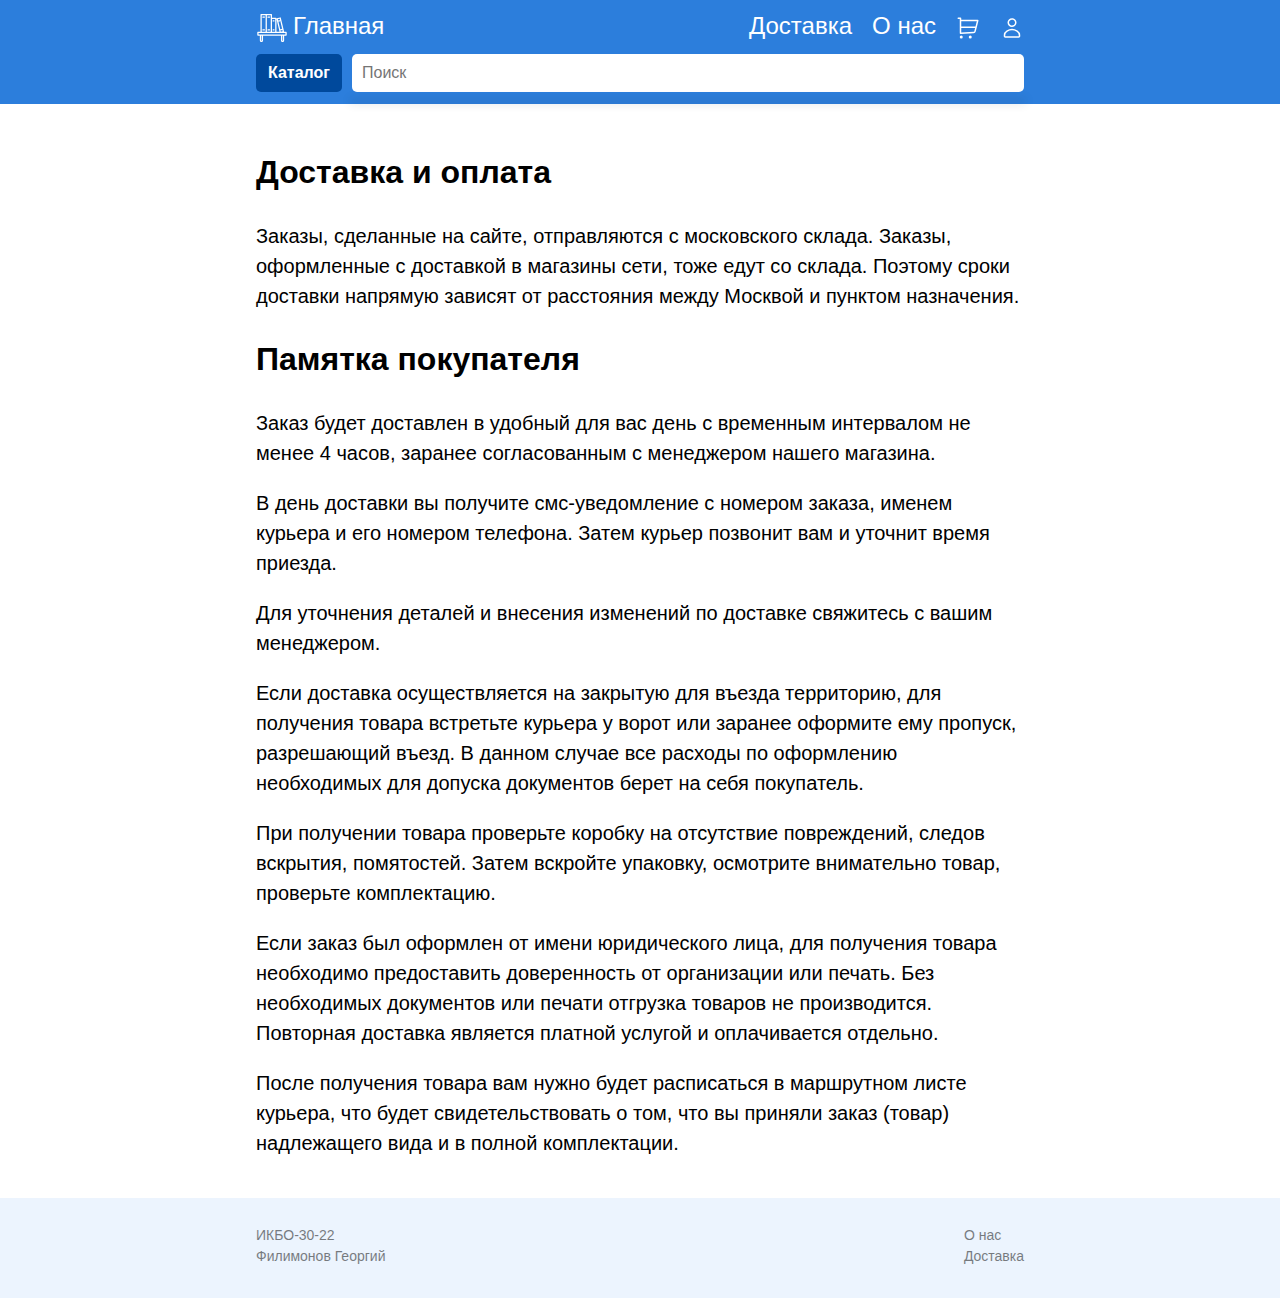
<file: html/delivery.html>
<!DOCTYPE html>
<html lang="en">
<head>
    <meta charset="UTF-8">
    <meta name="viewport" content="width=device-width">
    <title>Книжный магазин</title>
    <link rel="stylesheet" href="../css/layout.css">
    <link rel="stylesheet" href="../css/header.css">
    <link rel="stylesheet" href="../css/footer.css">
    <link rel="stylesheet" href="../css/catalog.css">
    <link rel="stylesheet" href="../css/about.css">
    <script type="module" src="../js/header.js"></script>
</head>
<body>
<div class="wrapper">
    <header class="header">
        <div class="header__content">
            <div class="header__menu">
                <div class="menu__item">
                    <a class="menu__item__link" href="../index.html">
                        <svg fill="#ffffff" width="32px" height="32px" viewBox="0 0 50 50" xmlns="http://www.w3.org/2000/svg">
                            <path
                                    d="M7.8125 3C7.335938 3.089844 6.992188 3.511719 7 4L7 31L3 31C2.96875 31 2.9375 31 2.90625 31C2.390625 31.046875 1.996094 31.480469 2 32L2 36C2 36.550781 2.449219 37 3 37L6 37L6 44.5C6 45.867188 7.132813 47 8.5 47C9.867188 47 11 45.867188 11 44.5L11 37L39 37L39 44.5C39 45.867188 40.132813 47 41.5 47C42.867188 47 44 45.867188 44 44.5L44 37L47 37C47.550781 37 48 36.550781 48 36L48 32C48 31.449219 47.550781 31 47 31L43.875 31C43.902344 30.867188 43.902344 30.726563 43.875 30.59375L38.8125 9.1875C38.703125 8.671875 38.210938 8.328125 37.6875 8.40625C37.667969 8.414063 37.644531 8.425781 37.625 8.4375L32.75 9.59375C32.378906 9.679688 32.085938 9.972656 32 10.34375L32 10C32 9.449219 31.550781 9 31 9L25 9L25 4C25 3.449219 24.550781 3 24 3L16.0625 3C16.042969 3 16.019531 3 16 3L8 3C7.96875 3 7.9375 3 7.90625 3C7.875 3 7.84375 3 7.8125 3 Z M 9 5L15 5L15 31L9 31 Z M 17 5L23 5L23 9.90625C23 9.9375 23 9.96875 23 10L23 31L17 31 Z M 10.71875 7C10.167969 7.078125 9.78125 7.589844 9.859375 8.140625C9.9375 8.691406 10.449219 9.078125 11 9L13 9C13.359375 9.003906 13.695313 8.816406 13.878906 8.503906C14.058594 8.191406 14.058594 7.808594 13.878906 7.496094C13.695313 7.183594 13.359375 6.996094 13 7L11 7C10.96875 7 10.9375 7 10.90625 7C10.875 7 10.84375 7 10.8125 7C10.78125 7 10.75 7 10.71875 7 Z M 18.71875 7C18.167969 7.078125 17.78125 7.589844 17.859375 8.140625C17.9375 8.691406 18.449219 9.078125 19 9L21 9C21.359375 9.003906 21.695313 8.816406 21.878906 8.503906C22.058594 8.191406 22.058594 7.808594 21.878906 7.496094C21.695313 7.183594 21.359375 6.996094 21 7L19 7C18.96875 7 18.9375 7 18.90625 7C18.875 7 18.84375 7 18.8125 7C18.78125 7 18.75 7 18.71875 7 Z M 37.09375 10.59375L37.71875 13.28125C37.507813 12.902344 37.082031 12.703125 36.65625 12.78125C36.625 12.789063 36.59375 12.800781 36.5625 12.8125L35.59375 13.03125C35.1875 13.101563 34.867188 13.410156 34.78125 13.8125L34.1875 11.28125 Z M 32 10.78125L36.78125 31L32 31 Z M 25 11L30 11L30 31L25 31 Z M 26.71875 13C26.167969 13.078125 25.78125 13.589844 25.859375 14.140625C25.9375 14.691406 26.449219 15.078125 27 15L28 15C28.359375 15.003906 28.695313 14.816406 28.878906 14.503906C29.058594 14.191406 29.058594 13.808594 28.878906 13.496094C28.695313 13.183594 28.359375 12.996094 28 13L27 13C26.96875 13 26.9375 13 26.90625 13C26.875 13 26.84375 13 26.8125 13C26.78125 13 26.75 13 26.71875 13 Z M 37.84375 13.84375L40.875 26.6875C40.652344 26.445313 40.324219 26.332031 40 26.375C39.945313 26.382813 39.894531 26.390625 39.84375 26.40625C39.824219 26.414063 39.800781 26.425781 39.78125 26.4375L38.8125 26.65625C38.40625 26.726563 38.085938 27.035156 38 27.4375L35 14.6875C35.265625 14.984375 35.683594 15.09375 36.0625 14.96875L37.03125 14.75C37.476563 14.664063 37.808594 14.292969 37.84375 13.84375 Z M 10.71875 27C10.167969 27.078125 9.78125 27.589844 9.859375 28.140625C9.9375 28.691406 10.449219 29.078125 11 29L13 29C13.359375 29.003906 13.695313 28.816406 13.878906 28.503906C14.058594 28.191406 14.058594 27.808594 13.878906 27.496094C13.695313 27.183594 13.359375 26.996094 13 27L11 27C10.96875 27 10.9375 27 10.90625 27C10.875 27 10.84375 27 10.8125 27C10.78125 27 10.75 27 10.71875 27 Z M 18.71875 27C18.167969 27.078125 17.78125 27.589844 17.859375 28.140625C17.9375 28.691406 18.449219 29.078125 19 29L21 29C21.359375 29.003906 21.695313 28.816406 21.878906 28.503906C22.058594 28.191406 22.058594 27.808594 21.878906 27.496094C21.695313 27.183594 21.359375 26.996094 21 27L19 27C18.96875 27 18.9375 27 18.90625 27C18.875 27 18.84375 27 18.8125 27C18.78125 27 18.75 27 18.71875 27 Z M 26.71875 27C26.167969 27.078125 25.78125 27.589844 25.859375 28.140625C25.9375 28.691406 26.449219 29.078125 27 29L28 29C28.359375 29.003906 28.695313 28.816406 28.878906 28.503906C29.058594 28.191406 29.058594 27.808594 28.878906 27.496094C28.695313 27.183594 28.359375 26.996094 28 27L27 27C26.96875 27 26.9375 27 26.90625 27C26.875 27 26.84375 27 26.8125 27C26.78125 27 26.75 27 26.71875 27 Z M 41.09375 27.625L41.6875 30.0625L38.78125 30.75L38.21875 28.3125C38.484375 28.609375 38.902344 28.71875 39.28125 28.59375L40.25 28.375C40.65625 28.320313 40.992188 28.023438 41.09375 27.625 Z M 4 33L46 33L46 35L4 35 Z M 8 37L9 37L9 44.5C9 44.785156 8.785156 45 8.5 45C8.214844 45 8 44.785156 8 44.5 Z M 41 37L42 37L42 44.5C42 44.785156 41.785156 45 41.5 45C41.214844 45 41 44.785156 41 44.5Z"/>
                        </svg>
                        <span class="menu__item-value">
                                    Главная
                                </span>
                    </a>
                </div>
                <div class="menu__item">
                    <a class="menu__item__link" href="delivery.html">
                                <span class="menu__item-value">
                                    Доставка
                                </span>
                    </a>
                </div>
                <div class="menu__item">
                    <a class="menu__item__link" href="about.html">
                                <span class="menu__item-value">
                                    О нас
                                </span>
                    </a>
                </div>
                <div id="cart" class="menu__item">
                    <a class="menu__item__link" href="cart.html">
                                <span class="menu__item-value">
                                    <svg xmlns="http://www.w3.org/2000/svg" width="24" height="24" viewBox="0 0 32 32">
                                        <path fill="#ffffff" d="M3 1.999a1 1 0 000 2h2v19a1 1 0 001.053.998l17.523-.922a3 3 0 002.753-2.268L29.97 6.241A1 1 0 0029 5H7V3a1 1 0 00-1-1H3zm4 12v-7h20.72l-1.75 7H7zm0 2h18.47l-1.081 4.323a1 1 0 01-.918.756L7 21.945v-5.946zm2 12a2 2 0 11-4 0 2 2 0 014 0zm10 2a2 2 0 100-4 2 2 0 000 4z"></path>
                                     </svg>
                                </span>
                    </a>
                    <span id="cart_quantity" hidden="hidden">0</span>
                </div>
                <div class="menu__item">
                    <a class="menu__item__link" href="login.html">
                                <span class="menu__item-value">
                                    <svg xmlns="http://www.w3.org/2000/svg" width="24" height="24" viewBox="0 0 32 32">
                            <path
                                    fill="#ffffff"
                                    d="M13.717 3.437a6.188 6.188 0 013.446-.327 6.065 6.065 0 013.065 1.577 5.75 5.75 0 011.655 2.978 5.63 5.63 0 01-.345 3.375 5.85 5.85 0 01-2.22 2.603A6.145 6.145 0 0116 14.61h-.001a6.11 6.11 0 01-4.226-1.688A5.718 5.718 0 0110 8.807v-.002c0-1.157.357-2.285 1.022-3.24a5.962 5.962 0 012.695-2.128zm6.208 4.634a3.75 3.75 0 00-1.082-1.943 4.065 4.065 0 00-2.055-1.053 4.2 4.2 0 00-2.332.22 3.963 3.963 0 00-1.792 1.412A3.673 3.673 0 0012 8.805c.001.996.413 1.96 1.16 2.676.413.398.912.702 1.457.894.438.154.905.235 1.383.236.8 0 1.579-.228 2.238-.651.178-.115.345-.242.5-.38.417-.373.746-.827.963-1.331a3.622 3.622 0 00.224-2.178zm3.384 11.149a14.206 14.206 0 00-14.618 0A7.603 7.603 0 005 25.74V27c0 1 1 2 2 2h18c1 0 2-1 2-2v-1.26a7.603 7.603 0 00-3.691-6.52zM9.72 20.935a12.206 12.206 0 0112.56 0A5.603 5.603 0 0125 25.739v1.262H7v-1.262a5.603 5.603 0 012.72-4.804z">
                            </path>
                        </svg>
                                </span>
                    </a>
                </div>
            </div>
            <div class="header__catalog">
                <button class="catalog__button">
                    Каталог
                </button>
                <div class="search">
                    <input class="search__field" type="search" placeholder="Поиск">
                    <div class="search__results"></div>
                </div>
            </div>
        </div>
    </header>
    <main class="main">
        <div class="catalog">
            <div class="catalog__title">
                        <span>
                            Каталог
                        </span>
            </div>
            <div class="catalog__items">
                <!--Заполняется автоматически-->
            </div>
        </div>
        <div class="shading"></div>
        <div class="content">
            <!--Заполняется автоматически-->
            <div class="about">
                <div class="about__header">
                    <p>Доставка и оплата</p>
                </div>
                <div class="about__content">
                    <p>
                        Заказы, сделанные на сайте, отправляются с московского склада. Заказы, оформленные с доставкой в магазины сети, тоже едут со склада. Поэтому сроки доставки напрямую зависят от расстояния между Москвой и пунктом назначения.
                    </p>
                </div>
                <div class="about__header">
                    <p>Памятка покупателя</p>
                </div>
                <div class="about__content">
                    <p class="content__text">Заказ будет доставлен в удобный для вас день с временным интервалом не менее 4 часов, заранее согласованным с менеджером нашего магазина. </p>
                    <p class="content__text">В день доставки вы получите смс-уведомление с номером заказа, именем курьера и его номером телефона. Затем курьер позвонит вам и уточнит время приезда. </p>
                    <p class="content__text">Для уточнения деталей и внесения изменений по доставке свяжитесь с вашим менеджером. </p>
                    <p class="content__text">Если доставка осуществляется на закрытую для въезда территорию, для получения товара встретьте курьера у ворот или заранее оформите ему пропуск, разрешающий въезд. В данном случае все расходы по оформлению необходимых для допуска документов берет на себя покупатель.</p>
                    <p class="content__text">При получении товара проверьте коробку на отсутствие повреждений, следов вскрытия, помятостей. Затем вскройте упаковку, осмотрите внимательно товар, проверьте комплектацию. </p>
                    <p class="content__text">Если заказ был оформлен от имени юридического лица, для получения товара необходимо предоставить доверенность от организации или печать. Без необходимых документов или печати отгрузка товаров не производится. Повторная доставка является платной услугой и оплачивается отдельно. </p>
                    <p class="content__text">После получения товара вам нужно будет расписаться в маршрутном листе курьера, что будет свидетельствовать о том, что вы приняли заказ (товар) надлежащего вида и в полной комплектации. </p>
                </div>
            </div>
        </div>
    </main>
    <footer class="footer">
        <div class="footer__content">
            <div class="footer__text">
                <div>
                            <span>
                                ИКБО-30-22
                            </span>
                </div>
                <div>
                            <span>
                                Филимонов Георгий
                            </span>
                </div>
            </div>
            <div class="footer__text">
                <a href="html/about.html">
                    <p>О нас</p>
                </a>
                <a href="html/delivery.html">
                    <p>Доставка</p>
                </a>
            </div>
        </div>
    </footer>
</div>
</body>
</html>
</file>
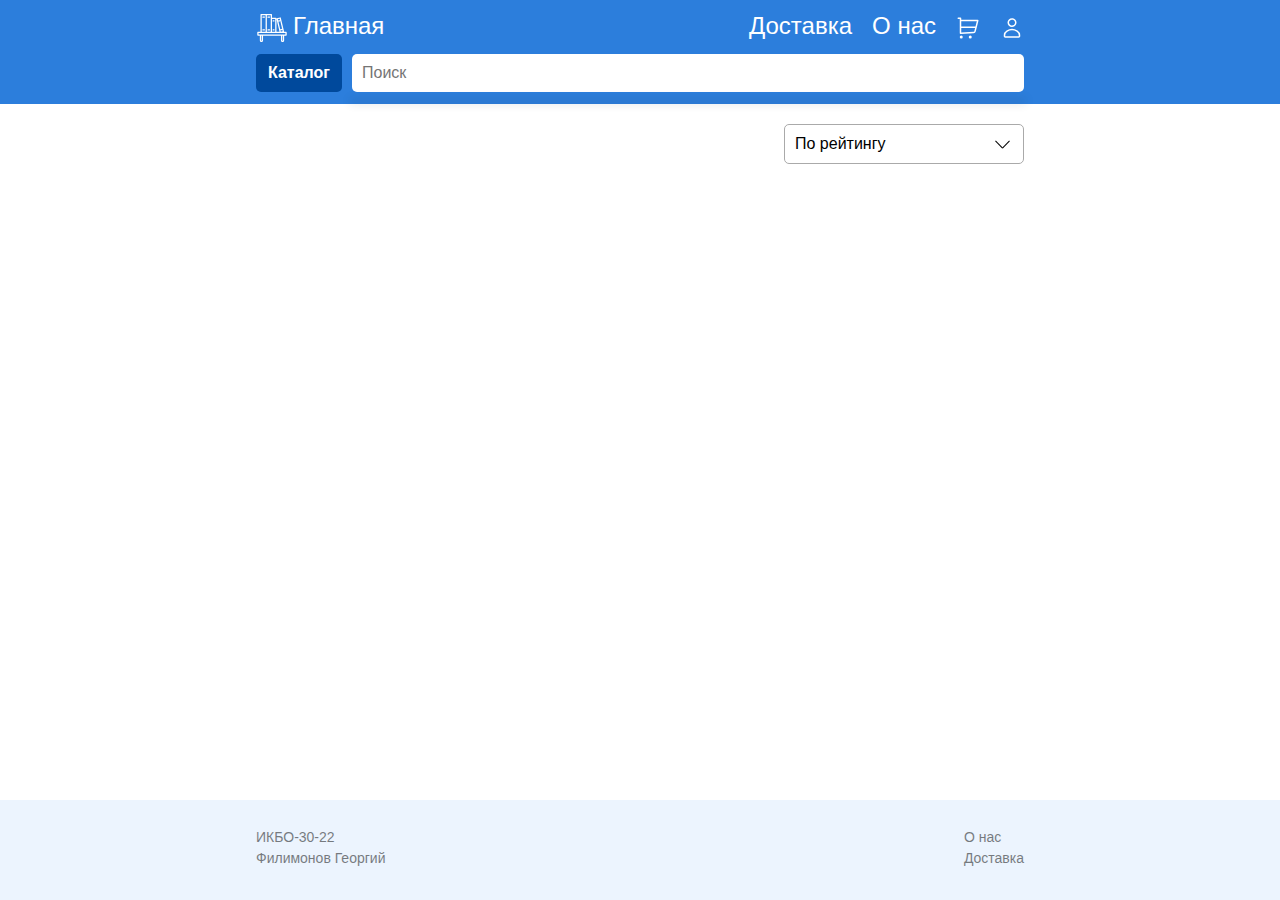
<file: html/genre.html>
<!DOCTYPE html>
<html lang="en">
    <head>
        <meta charset="UTF-8">
        <meta name="viewport" content="width=device-width">
        <title>Книжный магазин</title>
        <link rel="stylesheet" href="../css/layout.css">
        <link rel="stylesheet" href="../css/header.css">
        <link rel="stylesheet" href="../css/footer.css">
        <link rel="stylesheet" href="../css/catalog.css">
        <link rel="stylesheet" href="../css/genre.css">
        <script type="module" src="../js/header.js"></script>
        <script type="module" src="../js/genre.js"></script>
    </head>
    <body>
        <div class="wrapper">
            <header class="header">
                <div class="header__content">
                    <div class="header__menu">
                        <div class="menu__item">
                            <a class="menu__item__link" href="../index.html">
                                <svg fill="#ffffff" width="32px" height="32px" viewBox="0 0 50 50" xmlns="http://www.w3.org/2000/svg">
                                    <path
                                            d="M7.8125 3C7.335938 3.089844 6.992188 3.511719 7 4L7 31L3 31C2.96875 31 2.9375 31 2.90625 31C2.390625 31.046875 1.996094 31.480469 2 32L2 36C2 36.550781 2.449219 37 3 37L6 37L6 44.5C6 45.867188 7.132813 47 8.5 47C9.867188 47 11 45.867188 11 44.5L11 37L39 37L39 44.5C39 45.867188 40.132813 47 41.5 47C42.867188 47 44 45.867188 44 44.5L44 37L47 37C47.550781 37 48 36.550781 48 36L48 32C48 31.449219 47.550781 31 47 31L43.875 31C43.902344 30.867188 43.902344 30.726563 43.875 30.59375L38.8125 9.1875C38.703125 8.671875 38.210938 8.328125 37.6875 8.40625C37.667969 8.414063 37.644531 8.425781 37.625 8.4375L32.75 9.59375C32.378906 9.679688 32.085938 9.972656 32 10.34375L32 10C32 9.449219 31.550781 9 31 9L25 9L25 4C25 3.449219 24.550781 3 24 3L16.0625 3C16.042969 3 16.019531 3 16 3L8 3C7.96875 3 7.9375 3 7.90625 3C7.875 3 7.84375 3 7.8125 3 Z M 9 5L15 5L15 31L9 31 Z M 17 5L23 5L23 9.90625C23 9.9375 23 9.96875 23 10L23 31L17 31 Z M 10.71875 7C10.167969 7.078125 9.78125 7.589844 9.859375 8.140625C9.9375 8.691406 10.449219 9.078125 11 9L13 9C13.359375 9.003906 13.695313 8.816406 13.878906 8.503906C14.058594 8.191406 14.058594 7.808594 13.878906 7.496094C13.695313 7.183594 13.359375 6.996094 13 7L11 7C10.96875 7 10.9375 7 10.90625 7C10.875 7 10.84375 7 10.8125 7C10.78125 7 10.75 7 10.71875 7 Z M 18.71875 7C18.167969 7.078125 17.78125 7.589844 17.859375 8.140625C17.9375 8.691406 18.449219 9.078125 19 9L21 9C21.359375 9.003906 21.695313 8.816406 21.878906 8.503906C22.058594 8.191406 22.058594 7.808594 21.878906 7.496094C21.695313 7.183594 21.359375 6.996094 21 7L19 7C18.96875 7 18.9375 7 18.90625 7C18.875 7 18.84375 7 18.8125 7C18.78125 7 18.75 7 18.71875 7 Z M 37.09375 10.59375L37.71875 13.28125C37.507813 12.902344 37.082031 12.703125 36.65625 12.78125C36.625 12.789063 36.59375 12.800781 36.5625 12.8125L35.59375 13.03125C35.1875 13.101563 34.867188 13.410156 34.78125 13.8125L34.1875 11.28125 Z M 32 10.78125L36.78125 31L32 31 Z M 25 11L30 11L30 31L25 31 Z M 26.71875 13C26.167969 13.078125 25.78125 13.589844 25.859375 14.140625C25.9375 14.691406 26.449219 15.078125 27 15L28 15C28.359375 15.003906 28.695313 14.816406 28.878906 14.503906C29.058594 14.191406 29.058594 13.808594 28.878906 13.496094C28.695313 13.183594 28.359375 12.996094 28 13L27 13C26.96875 13 26.9375 13 26.90625 13C26.875 13 26.84375 13 26.8125 13C26.78125 13 26.75 13 26.71875 13 Z M 37.84375 13.84375L40.875 26.6875C40.652344 26.445313 40.324219 26.332031 40 26.375C39.945313 26.382813 39.894531 26.390625 39.84375 26.40625C39.824219 26.414063 39.800781 26.425781 39.78125 26.4375L38.8125 26.65625C38.40625 26.726563 38.085938 27.035156 38 27.4375L35 14.6875C35.265625 14.984375 35.683594 15.09375 36.0625 14.96875L37.03125 14.75C37.476563 14.664063 37.808594 14.292969 37.84375 13.84375 Z M 10.71875 27C10.167969 27.078125 9.78125 27.589844 9.859375 28.140625C9.9375 28.691406 10.449219 29.078125 11 29L13 29C13.359375 29.003906 13.695313 28.816406 13.878906 28.503906C14.058594 28.191406 14.058594 27.808594 13.878906 27.496094C13.695313 27.183594 13.359375 26.996094 13 27L11 27C10.96875 27 10.9375 27 10.90625 27C10.875 27 10.84375 27 10.8125 27C10.78125 27 10.75 27 10.71875 27 Z M 18.71875 27C18.167969 27.078125 17.78125 27.589844 17.859375 28.140625C17.9375 28.691406 18.449219 29.078125 19 29L21 29C21.359375 29.003906 21.695313 28.816406 21.878906 28.503906C22.058594 28.191406 22.058594 27.808594 21.878906 27.496094C21.695313 27.183594 21.359375 26.996094 21 27L19 27C18.96875 27 18.9375 27 18.90625 27C18.875 27 18.84375 27 18.8125 27C18.78125 27 18.75 27 18.71875 27 Z M 26.71875 27C26.167969 27.078125 25.78125 27.589844 25.859375 28.140625C25.9375 28.691406 26.449219 29.078125 27 29L28 29C28.359375 29.003906 28.695313 28.816406 28.878906 28.503906C29.058594 28.191406 29.058594 27.808594 28.878906 27.496094C28.695313 27.183594 28.359375 26.996094 28 27L27 27C26.96875 27 26.9375 27 26.90625 27C26.875 27 26.84375 27 26.8125 27C26.78125 27 26.75 27 26.71875 27 Z M 41.09375 27.625L41.6875 30.0625L38.78125 30.75L38.21875 28.3125C38.484375 28.609375 38.902344 28.71875 39.28125 28.59375L40.25 28.375C40.65625 28.320313 40.992188 28.023438 41.09375 27.625 Z M 4 33L46 33L46 35L4 35 Z M 8 37L9 37L9 44.5C9 44.785156 8.785156 45 8.5 45C8.214844 45 8 44.785156 8 44.5 Z M 41 37L42 37L42 44.5C42 44.785156 41.785156 45 41.5 45C41.214844 45 41 44.785156 41 44.5Z"/>
                                </svg>
                                <span class="menu__item-value">
                                    Главная
                                </span>
                            </a>
                        </div>
                        <div class="menu__item">
                            <a class="menu__item__link" href="delivery.html">
                                <span class="menu__item-value">
                                    Доставка
                                </span>
                            </a>
                        </div>
                        <div class="menu__item">
                            <a class="menu__item__link" href="about.html">
                                <span class="menu__item-value">
                                    О нас
                                </span>
                            </a>
                        </div>
                        <div id="cart" class="menu__item">
                            <a class="menu__item__link" href="cart.html">
                                <span class="menu__item-value">
                                    <svg xmlns="http://www.w3.org/2000/svg" width="24" height="24" viewBox="0 0 32 32">
                                        <path fill="#ffffff" d="M3 1.999a1 1 0 000 2h2v19a1 1 0 001.053.998l17.523-.922a3 3 0 002.753-2.268L29.97 6.241A1 1 0 0029 5H7V3a1 1 0 00-1-1H3zm4 12v-7h20.72l-1.75 7H7zm0 2h18.47l-1.081 4.323a1 1 0 01-.918.756L7 21.945v-5.946zm2 12a2 2 0 11-4 0 2 2 0 014 0zm10 2a2 2 0 100-4 2 2 0 000 4z"></path>
                                     </svg>
                                </span>
                            </a>
                            <span id="cart_quantity" hidden="hidden">0</span>
                        </div>
                        <div class="menu__item">
                            <a class="menu__item__link" href="login.html">
                                <span class="menu__item-value">
                                    <svg xmlns="http://www.w3.org/2000/svg" width="24" height="24" viewBox="0 0 32 32">
                            <path
                                    fill="#ffffff"
                                    d="M13.717 3.437a6.188 6.188 0 013.446-.327 6.065 6.065 0 013.065 1.577 5.75 5.75 0 011.655 2.978 5.63 5.63 0 01-.345 3.375 5.85 5.85 0 01-2.22 2.603A6.145 6.145 0 0116 14.61h-.001a6.11 6.11 0 01-4.226-1.688A5.718 5.718 0 0110 8.807v-.002c0-1.157.357-2.285 1.022-3.24a5.962 5.962 0 012.695-2.128zm6.208 4.634a3.75 3.75 0 00-1.082-1.943 4.065 4.065 0 00-2.055-1.053 4.2 4.2 0 00-2.332.22 3.963 3.963 0 00-1.792 1.412A3.673 3.673 0 0012 8.805c.001.996.413 1.96 1.16 2.676.413.398.912.702 1.457.894.438.154.905.235 1.383.236.8 0 1.579-.228 2.238-.651.178-.115.345-.242.5-.38.417-.373.746-.827.963-1.331a3.622 3.622 0 00.224-2.178zm3.384 11.149a14.206 14.206 0 00-14.618 0A7.603 7.603 0 005 25.74V27c0 1 1 2 2 2h18c1 0 2-1 2-2v-1.26a7.603 7.603 0 00-3.691-6.52zM9.72 20.935a12.206 12.206 0 0112.56 0A5.603 5.603 0 0125 25.739v1.262H7v-1.262a5.603 5.603 0 012.72-4.804z">
                            </path>
                        </svg>
                                </span>
                            </a>
                        </div>
                    </div>
                    <div class="header__catalog">
                        <button class="catalog__button">
                            Каталог
                        </button>
                        <div class="search">
                            <input class="search__field" type="search" placeholder="Поиск">
                            <div class="search__results"></div>
                        </div>
                    </div>
                </div>
            </header>
            <main class="main">
                <div class="catalog">
                    <div class="catalog__title">
                        <span>
                            Каталог
                        </span>
                    </div>
                    <div class="catalog__items">
                        <!--Заполняется автоматически-->
                    </div>
                </div>
                <div class="shading"></div>
                <div class="content">
                    <div class="genre__header">
                        <p class="genre__title">
                            <!--Заполняется автоматически-->
                        </p>
                        <div class="sort">
                            <div id="sort__value">
                                <span>По рейтингу</span>
                            </div>
                            <div class="sort__items">
                                <div class="sort__item" id="sort_by_rating">По рейтингу</div>
                                <div class="sort__item" id="sort_by_review">По отзывам</div>
                                <div class="sort__item" id="sort_by_name">По названию от (А до Я)</div>
                                <div class="sort__item" id="sort_by_name_reverse">По названию от (Я до А)</div>
                            </div>
                        </div>
                    </div>
                    <div class="genre__content">
                        <!--Заполняется автоматически-->







                    </div>
                </div>
            </main>
            <footer class="footer">
                <div class="footer__content">
                    <div class="footer__text">
                        <div>
                            <span>
                                ИКБО-30-22
                            </span>
                        </div>
                        <div>
                            <span>
                                Филимонов Георгий
                            </span>
                        </div>
                    </div>
                    <div class="footer__text">
                        <a href="html/about.html">
                            <p>О нас</p>
                        </a>
                        <a href="html/delivery.html">
                            <p>Доставка</p>
                        </a>
                    </div>
                </div>
            </footer>
        </div>
    </body>
</html>
</file>
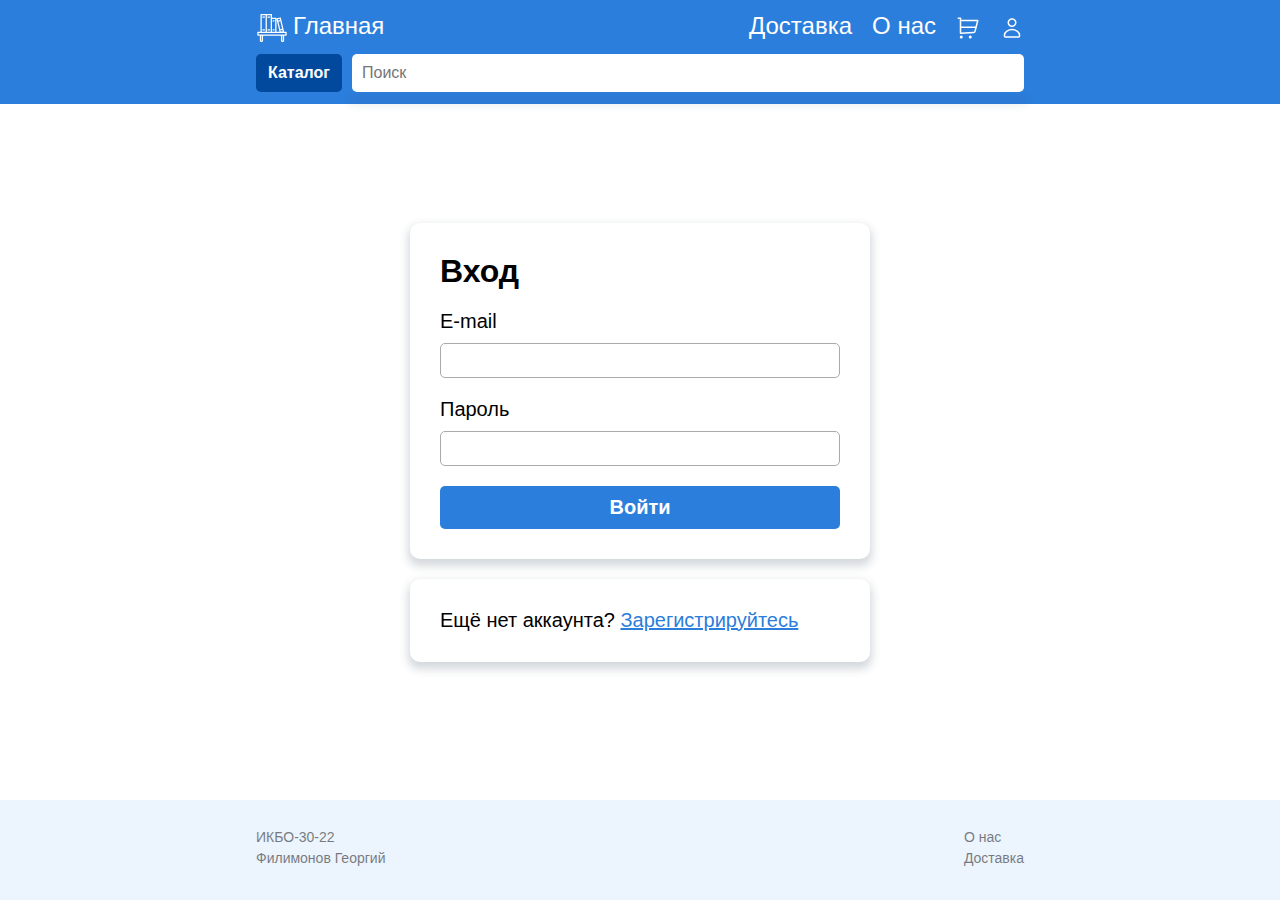
<file: html/login.html>
<!DOCTYPE html>
<html lang="en">
<head>
    <meta charset="UTF-8">
    <meta name="viewport" content="width=device-width">
    <title>Книжный магазин</title>
    <link rel="stylesheet" href="../css/layout.css">
    <link rel="stylesheet" href="../css/header.css">
    <link rel="stylesheet" href="../css/footer.css">
    <link rel="stylesheet" href="../css/catalog.css">
    <link rel="stylesheet" href="../css/auth.css">
    <script type="module" src="../js/header.js"></script>
</head>
<body>
<div class="wrapper">
    <header class="header">
        <div class="header__content">
            <div class="header__menu">
                <div class="menu__item">
                    <a class="menu__item__link" href="../index.html">
                        <svg fill="#ffffff" width="32px" height="32px" viewBox="0 0 50 50" xmlns="http://www.w3.org/2000/svg">
                            <path
                                    d="M7.8125 3C7.335938 3.089844 6.992188 3.511719 7 4L7 31L3 31C2.96875 31 2.9375 31 2.90625 31C2.390625 31.046875 1.996094 31.480469 2 32L2 36C2 36.550781 2.449219 37 3 37L6 37L6 44.5C6 45.867188 7.132813 47 8.5 47C9.867188 47 11 45.867188 11 44.5L11 37L39 37L39 44.5C39 45.867188 40.132813 47 41.5 47C42.867188 47 44 45.867188 44 44.5L44 37L47 37C47.550781 37 48 36.550781 48 36L48 32C48 31.449219 47.550781 31 47 31L43.875 31C43.902344 30.867188 43.902344 30.726563 43.875 30.59375L38.8125 9.1875C38.703125 8.671875 38.210938 8.328125 37.6875 8.40625C37.667969 8.414063 37.644531 8.425781 37.625 8.4375L32.75 9.59375C32.378906 9.679688 32.085938 9.972656 32 10.34375L32 10C32 9.449219 31.550781 9 31 9L25 9L25 4C25 3.449219 24.550781 3 24 3L16.0625 3C16.042969 3 16.019531 3 16 3L8 3C7.96875 3 7.9375 3 7.90625 3C7.875 3 7.84375 3 7.8125 3 Z M 9 5L15 5L15 31L9 31 Z M 17 5L23 5L23 9.90625C23 9.9375 23 9.96875 23 10L23 31L17 31 Z M 10.71875 7C10.167969 7.078125 9.78125 7.589844 9.859375 8.140625C9.9375 8.691406 10.449219 9.078125 11 9L13 9C13.359375 9.003906 13.695313 8.816406 13.878906 8.503906C14.058594 8.191406 14.058594 7.808594 13.878906 7.496094C13.695313 7.183594 13.359375 6.996094 13 7L11 7C10.96875 7 10.9375 7 10.90625 7C10.875 7 10.84375 7 10.8125 7C10.78125 7 10.75 7 10.71875 7 Z M 18.71875 7C18.167969 7.078125 17.78125 7.589844 17.859375 8.140625C17.9375 8.691406 18.449219 9.078125 19 9L21 9C21.359375 9.003906 21.695313 8.816406 21.878906 8.503906C22.058594 8.191406 22.058594 7.808594 21.878906 7.496094C21.695313 7.183594 21.359375 6.996094 21 7L19 7C18.96875 7 18.9375 7 18.90625 7C18.875 7 18.84375 7 18.8125 7C18.78125 7 18.75 7 18.71875 7 Z M 37.09375 10.59375L37.71875 13.28125C37.507813 12.902344 37.082031 12.703125 36.65625 12.78125C36.625 12.789063 36.59375 12.800781 36.5625 12.8125L35.59375 13.03125C35.1875 13.101563 34.867188 13.410156 34.78125 13.8125L34.1875 11.28125 Z M 32 10.78125L36.78125 31L32 31 Z M 25 11L30 11L30 31L25 31 Z M 26.71875 13C26.167969 13.078125 25.78125 13.589844 25.859375 14.140625C25.9375 14.691406 26.449219 15.078125 27 15L28 15C28.359375 15.003906 28.695313 14.816406 28.878906 14.503906C29.058594 14.191406 29.058594 13.808594 28.878906 13.496094C28.695313 13.183594 28.359375 12.996094 28 13L27 13C26.96875 13 26.9375 13 26.90625 13C26.875 13 26.84375 13 26.8125 13C26.78125 13 26.75 13 26.71875 13 Z M 37.84375 13.84375L40.875 26.6875C40.652344 26.445313 40.324219 26.332031 40 26.375C39.945313 26.382813 39.894531 26.390625 39.84375 26.40625C39.824219 26.414063 39.800781 26.425781 39.78125 26.4375L38.8125 26.65625C38.40625 26.726563 38.085938 27.035156 38 27.4375L35 14.6875C35.265625 14.984375 35.683594 15.09375 36.0625 14.96875L37.03125 14.75C37.476563 14.664063 37.808594 14.292969 37.84375 13.84375 Z M 10.71875 27C10.167969 27.078125 9.78125 27.589844 9.859375 28.140625C9.9375 28.691406 10.449219 29.078125 11 29L13 29C13.359375 29.003906 13.695313 28.816406 13.878906 28.503906C14.058594 28.191406 14.058594 27.808594 13.878906 27.496094C13.695313 27.183594 13.359375 26.996094 13 27L11 27C10.96875 27 10.9375 27 10.90625 27C10.875 27 10.84375 27 10.8125 27C10.78125 27 10.75 27 10.71875 27 Z M 18.71875 27C18.167969 27.078125 17.78125 27.589844 17.859375 28.140625C17.9375 28.691406 18.449219 29.078125 19 29L21 29C21.359375 29.003906 21.695313 28.816406 21.878906 28.503906C22.058594 28.191406 22.058594 27.808594 21.878906 27.496094C21.695313 27.183594 21.359375 26.996094 21 27L19 27C18.96875 27 18.9375 27 18.90625 27C18.875 27 18.84375 27 18.8125 27C18.78125 27 18.75 27 18.71875 27 Z M 26.71875 27C26.167969 27.078125 25.78125 27.589844 25.859375 28.140625C25.9375 28.691406 26.449219 29.078125 27 29L28 29C28.359375 29.003906 28.695313 28.816406 28.878906 28.503906C29.058594 28.191406 29.058594 27.808594 28.878906 27.496094C28.695313 27.183594 28.359375 26.996094 28 27L27 27C26.96875 27 26.9375 27 26.90625 27C26.875 27 26.84375 27 26.8125 27C26.78125 27 26.75 27 26.71875 27 Z M 41.09375 27.625L41.6875 30.0625L38.78125 30.75L38.21875 28.3125C38.484375 28.609375 38.902344 28.71875 39.28125 28.59375L40.25 28.375C40.65625 28.320313 40.992188 28.023438 41.09375 27.625 Z M 4 33L46 33L46 35L4 35 Z M 8 37L9 37L9 44.5C9 44.785156 8.785156 45 8.5 45C8.214844 45 8 44.785156 8 44.5 Z M 41 37L42 37L42 44.5C42 44.785156 41.785156 45 41.5 45C41.214844 45 41 44.785156 41 44.5Z"/>
                        </svg>
                        <span class="menu__item-value">
                                    Главная
                                </span>
                    </a>
                </div>
                <div class="menu__item">
                    <a class="menu__item__link" href="delivery.html">
                                <span class="menu__item-value">
                                    Доставка
                                </span>
                    </a>
                </div>
                <div class="menu__item">
                    <a class="menu__item__link" href="about.html">
                                <span class="menu__item-value">
                                    О нас
                                </span>
                    </a>
                </div>
                <div id="cart" class="menu__item">
                    <a class="menu__item__link" href="cart.html">
                                <span class="menu__item-value">
                                    <svg xmlns="http://www.w3.org/2000/svg" width="24" height="24" viewBox="0 0 32 32">
                                        <path fill="#ffffff" d="M3 1.999a1 1 0 000 2h2v19a1 1 0 001.053.998l17.523-.922a3 3 0 002.753-2.268L29.97 6.241A1 1 0 0029 5H7V3a1 1 0 00-1-1H3zm4 12v-7h20.72l-1.75 7H7zm0 2h18.47l-1.081 4.323a1 1 0 01-.918.756L7 21.945v-5.946zm2 12a2 2 0 11-4 0 2 2 0 014 0zm10 2a2 2 0 100-4 2 2 0 000 4z"></path>
                                     </svg>
                                </span>
                    </a>
                    <span id="cart_quantity" hidden="hidden">0</span>
                </div>
                <div class="menu__item">
                    <a class="menu__item__link" href="login.html">
                                <span class="menu__item-value">
                                    <svg xmlns="http://www.w3.org/2000/svg" width="24" height="24" viewBox="0 0 32 32">
                            <path
                                    fill="#ffffff"
                                    d="M13.717 3.437a6.188 6.188 0 013.446-.327 6.065 6.065 0 013.065 1.577 5.75 5.75 0 011.655 2.978 5.63 5.63 0 01-.345 3.375 5.85 5.85 0 01-2.22 2.603A6.145 6.145 0 0116 14.61h-.001a6.11 6.11 0 01-4.226-1.688A5.718 5.718 0 0110 8.807v-.002c0-1.157.357-2.285 1.022-3.24a5.962 5.962 0 012.695-2.128zm6.208 4.634a3.75 3.75 0 00-1.082-1.943 4.065 4.065 0 00-2.055-1.053 4.2 4.2 0 00-2.332.22 3.963 3.963 0 00-1.792 1.412A3.673 3.673 0 0012 8.805c.001.996.413 1.96 1.16 2.676.413.398.912.702 1.457.894.438.154.905.235 1.383.236.8 0 1.579-.228 2.238-.651.178-.115.345-.242.5-.38.417-.373.746-.827.963-1.331a3.622 3.622 0 00.224-2.178zm3.384 11.149a14.206 14.206 0 00-14.618 0A7.603 7.603 0 005 25.74V27c0 1 1 2 2 2h18c1 0 2-1 2-2v-1.26a7.603 7.603 0 00-3.691-6.52zM9.72 20.935a12.206 12.206 0 0112.56 0A5.603 5.603 0 0125 25.739v1.262H7v-1.262a5.603 5.603 0 012.72-4.804z">
                            </path>
                        </svg>
                                </span>
                    </a>
                </div>
            </div>
            <div class="header__catalog">
                <button class="catalog__button">
                    Каталог
                </button>
                <div class="search">
                    <input class="search__field" type="search" placeholder="Поиск">
                    <div class="search__results"></div>
                </div>
            </div>
        </div>
    </header>

    <main class="main">
        <div class="catalog">
            <div class="catalog__title">
                        <span>
                            Каталог
                        </span>
            </div>
            <div class="catalog__items">
                <!--Заполняется автоматически-->
            </div>
        </div>
        <div class="shading"></div>
        <div class="content">
            <div class="auth__wrapper">
                <div class="auth">
                    <div class="auth__block">
                        <div class="auth__header">
                        <span>
                            Вход
                        </span>
                        </div>
                        <div class="auth__content">
                            <form action="../index.html">
                                <div class="auth__field">
                                    <p class="field__header">
                                        E-mail
                                    </p>
                                    <input class="field__input" type="email" required>
                                </div>
                                <div class="auth__field">
                                    <p class="field__header">
                                        Пароль
                                    </p>
                                    <input class="field__input" type="password" required>
                                </div>
                                <div class="auth__field">
                                    <button class="button auth__button" type="submit">
                                        Войти
                                    </button>
                                </div>
                            </form>
                        </div>
                    </div>
                    <div class="auth__block">
                        <span>Ещё нет аккаунта? </span>
                        <a class="registration-link" href="registration.html">Зарегистрируйтесь</a>
                    </div>
                </div>
            </div>
        </div>
    </main>
    <footer class="footer">
        <div class="footer__content">
            <div class="footer__text">
                <div>
                            <span>
                                ИКБО-30-22
                            </span>
                </div>
                <div>
                            <span>
                                Филимонов Георгий
                            </span>
                </div>
            </div>
            <div class="footer__text">
                <a href="html/about.html">
                    <p>О нас</p>
                </a>
                <a href="html/delivery.html">
                    <p>Доставка</p>
                </a>
            </div>
        </div>
    </footer>
</div>
</body>
</html>
</file>
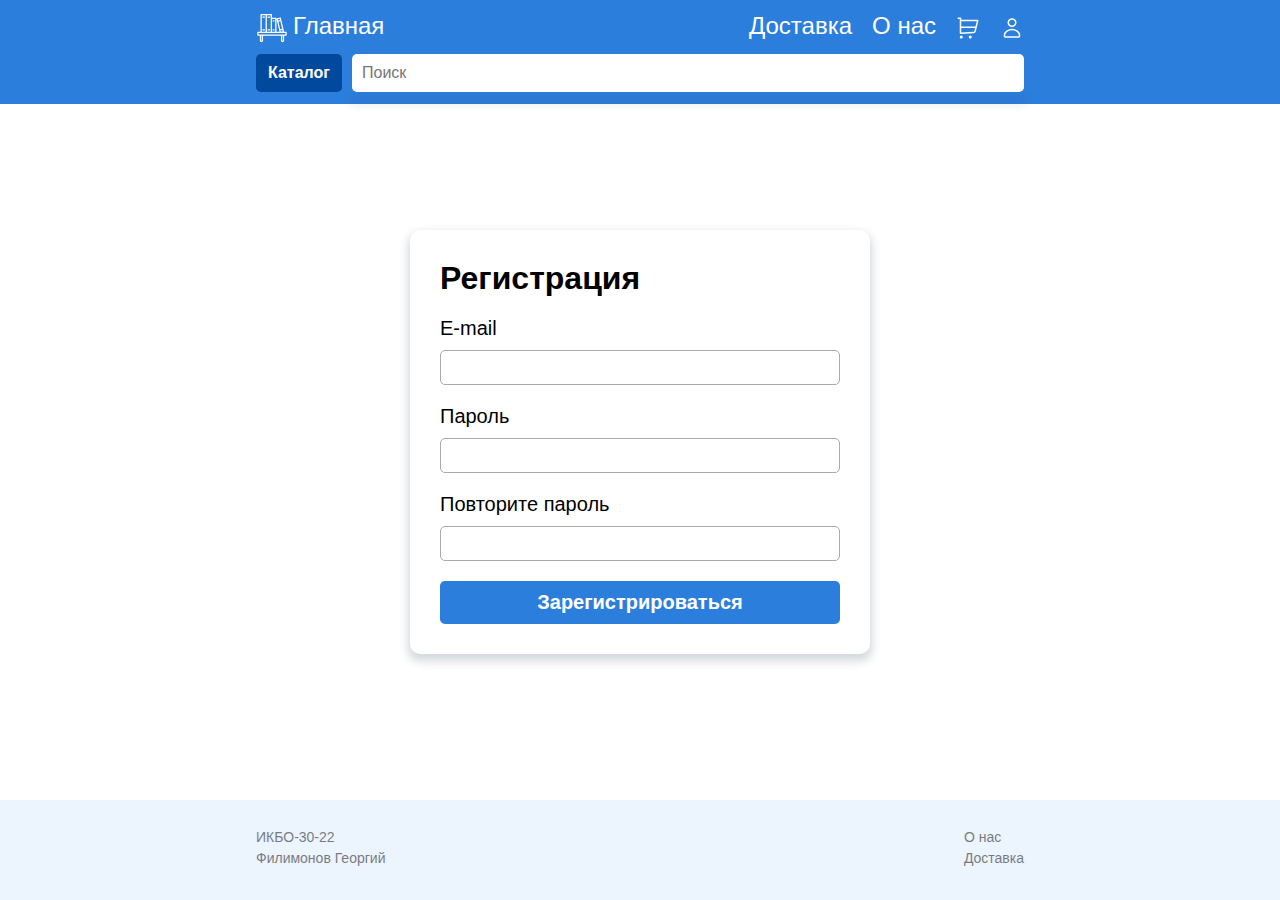
<file: html/registration.html>
<!DOCTYPE html>
<html lang="en">
<head>
    <meta charset="UTF-8">
    <meta name="viewport" content="width=device-width">
    <title>Книжный магазин</title>
    <link rel="stylesheet" href="../css/layout.css">
    <link rel="stylesheet" href="../css/header.css">
    <link rel="stylesheet" href="../css/footer.css">
    <link rel="stylesheet" href="../css/catalog.css">
    <link rel="stylesheet" href="../css/auth.css">
    <script type="module" src="../js/header.js"></script>
</head>
<body>
<div class="wrapper">
    <header class="header">
        <div class="header__content">
            <div class="header__menu">
                <div class="menu__item">
                    <a class="menu__item__link" href="../index.html">
                        <svg fill="#ffffff" width="32px" height="32px" viewBox="0 0 50 50" xmlns="http://www.w3.org/2000/svg">
                            <path
                                    d="M7.8125 3C7.335938 3.089844 6.992188 3.511719 7 4L7 31L3 31C2.96875 31 2.9375 31 2.90625 31C2.390625 31.046875 1.996094 31.480469 2 32L2 36C2 36.550781 2.449219 37 3 37L6 37L6 44.5C6 45.867188 7.132813 47 8.5 47C9.867188 47 11 45.867188 11 44.5L11 37L39 37L39 44.5C39 45.867188 40.132813 47 41.5 47C42.867188 47 44 45.867188 44 44.5L44 37L47 37C47.550781 37 48 36.550781 48 36L48 32C48 31.449219 47.550781 31 47 31L43.875 31C43.902344 30.867188 43.902344 30.726563 43.875 30.59375L38.8125 9.1875C38.703125 8.671875 38.210938 8.328125 37.6875 8.40625C37.667969 8.414063 37.644531 8.425781 37.625 8.4375L32.75 9.59375C32.378906 9.679688 32.085938 9.972656 32 10.34375L32 10C32 9.449219 31.550781 9 31 9L25 9L25 4C25 3.449219 24.550781 3 24 3L16.0625 3C16.042969 3 16.019531 3 16 3L8 3C7.96875 3 7.9375 3 7.90625 3C7.875 3 7.84375 3 7.8125 3 Z M 9 5L15 5L15 31L9 31 Z M 17 5L23 5L23 9.90625C23 9.9375 23 9.96875 23 10L23 31L17 31 Z M 10.71875 7C10.167969 7.078125 9.78125 7.589844 9.859375 8.140625C9.9375 8.691406 10.449219 9.078125 11 9L13 9C13.359375 9.003906 13.695313 8.816406 13.878906 8.503906C14.058594 8.191406 14.058594 7.808594 13.878906 7.496094C13.695313 7.183594 13.359375 6.996094 13 7L11 7C10.96875 7 10.9375 7 10.90625 7C10.875 7 10.84375 7 10.8125 7C10.78125 7 10.75 7 10.71875 7 Z M 18.71875 7C18.167969 7.078125 17.78125 7.589844 17.859375 8.140625C17.9375 8.691406 18.449219 9.078125 19 9L21 9C21.359375 9.003906 21.695313 8.816406 21.878906 8.503906C22.058594 8.191406 22.058594 7.808594 21.878906 7.496094C21.695313 7.183594 21.359375 6.996094 21 7L19 7C18.96875 7 18.9375 7 18.90625 7C18.875 7 18.84375 7 18.8125 7C18.78125 7 18.75 7 18.71875 7 Z M 37.09375 10.59375L37.71875 13.28125C37.507813 12.902344 37.082031 12.703125 36.65625 12.78125C36.625 12.789063 36.59375 12.800781 36.5625 12.8125L35.59375 13.03125C35.1875 13.101563 34.867188 13.410156 34.78125 13.8125L34.1875 11.28125 Z M 32 10.78125L36.78125 31L32 31 Z M 25 11L30 11L30 31L25 31 Z M 26.71875 13C26.167969 13.078125 25.78125 13.589844 25.859375 14.140625C25.9375 14.691406 26.449219 15.078125 27 15L28 15C28.359375 15.003906 28.695313 14.816406 28.878906 14.503906C29.058594 14.191406 29.058594 13.808594 28.878906 13.496094C28.695313 13.183594 28.359375 12.996094 28 13L27 13C26.96875 13 26.9375 13 26.90625 13C26.875 13 26.84375 13 26.8125 13C26.78125 13 26.75 13 26.71875 13 Z M 37.84375 13.84375L40.875 26.6875C40.652344 26.445313 40.324219 26.332031 40 26.375C39.945313 26.382813 39.894531 26.390625 39.84375 26.40625C39.824219 26.414063 39.800781 26.425781 39.78125 26.4375L38.8125 26.65625C38.40625 26.726563 38.085938 27.035156 38 27.4375L35 14.6875C35.265625 14.984375 35.683594 15.09375 36.0625 14.96875L37.03125 14.75C37.476563 14.664063 37.808594 14.292969 37.84375 13.84375 Z M 10.71875 27C10.167969 27.078125 9.78125 27.589844 9.859375 28.140625C9.9375 28.691406 10.449219 29.078125 11 29L13 29C13.359375 29.003906 13.695313 28.816406 13.878906 28.503906C14.058594 28.191406 14.058594 27.808594 13.878906 27.496094C13.695313 27.183594 13.359375 26.996094 13 27L11 27C10.96875 27 10.9375 27 10.90625 27C10.875 27 10.84375 27 10.8125 27C10.78125 27 10.75 27 10.71875 27 Z M 18.71875 27C18.167969 27.078125 17.78125 27.589844 17.859375 28.140625C17.9375 28.691406 18.449219 29.078125 19 29L21 29C21.359375 29.003906 21.695313 28.816406 21.878906 28.503906C22.058594 28.191406 22.058594 27.808594 21.878906 27.496094C21.695313 27.183594 21.359375 26.996094 21 27L19 27C18.96875 27 18.9375 27 18.90625 27C18.875 27 18.84375 27 18.8125 27C18.78125 27 18.75 27 18.71875 27 Z M 26.71875 27C26.167969 27.078125 25.78125 27.589844 25.859375 28.140625C25.9375 28.691406 26.449219 29.078125 27 29L28 29C28.359375 29.003906 28.695313 28.816406 28.878906 28.503906C29.058594 28.191406 29.058594 27.808594 28.878906 27.496094C28.695313 27.183594 28.359375 26.996094 28 27L27 27C26.96875 27 26.9375 27 26.90625 27C26.875 27 26.84375 27 26.8125 27C26.78125 27 26.75 27 26.71875 27 Z M 41.09375 27.625L41.6875 30.0625L38.78125 30.75L38.21875 28.3125C38.484375 28.609375 38.902344 28.71875 39.28125 28.59375L40.25 28.375C40.65625 28.320313 40.992188 28.023438 41.09375 27.625 Z M 4 33L46 33L46 35L4 35 Z M 8 37L9 37L9 44.5C9 44.785156 8.785156 45 8.5 45C8.214844 45 8 44.785156 8 44.5 Z M 41 37L42 37L42 44.5C42 44.785156 41.785156 45 41.5 45C41.214844 45 41 44.785156 41 44.5Z"/>
                        </svg>
                        <span class="menu__item-value">
                                    Главная
                                </span>
                    </a>
                </div>
                <div class="menu__item">
                    <a class="menu__item__link" href="delivery.html">
                                <span class="menu__item-value">
                                    Доставка
                                </span>
                    </a>
                </div>
                <div class="menu__item">
                    <a class="menu__item__link" href="about.html">
                                <span class="menu__item-value">
                                    О нас
                                </span>
                    </a>
                </div>
                <div id="cart" class="menu__item">
                    <a class="menu__item__link" href="cart.html">
                                <span class="menu__item-value">
                                    <svg xmlns="http://www.w3.org/2000/svg" width="24" height="24" viewBox="0 0 32 32">
                                        <path fill="#ffffff" d="M3 1.999a1 1 0 000 2h2v19a1 1 0 001.053.998l17.523-.922a3 3 0 002.753-2.268L29.97 6.241A1 1 0 0029 5H7V3a1 1 0 00-1-1H3zm4 12v-7h20.72l-1.75 7H7zm0 2h18.47l-1.081 4.323a1 1 0 01-.918.756L7 21.945v-5.946zm2 12a2 2 0 11-4 0 2 2 0 014 0zm10 2a2 2 0 100-4 2 2 0 000 4z"></path>
                                     </svg>
                                </span>
                    </a>
                    <span id="cart_quantity" hidden="hidden">0</span>
                </div>
                <div class="menu__item">
                    <a class="menu__item__link" href="login.html">
                                <span class="menu__item-value">
                                    <svg xmlns="http://www.w3.org/2000/svg" width="24" height="24" viewBox="0 0 32 32">
                            <path
                                    fill="#ffffff"
                                    d="M13.717 3.437a6.188 6.188 0 013.446-.327 6.065 6.065 0 013.065 1.577 5.75 5.75 0 011.655 2.978 5.63 5.63 0 01-.345 3.375 5.85 5.85 0 01-2.22 2.603A6.145 6.145 0 0116 14.61h-.001a6.11 6.11 0 01-4.226-1.688A5.718 5.718 0 0110 8.807v-.002c0-1.157.357-2.285 1.022-3.24a5.962 5.962 0 012.695-2.128zm6.208 4.634a3.75 3.75 0 00-1.082-1.943 4.065 4.065 0 00-2.055-1.053 4.2 4.2 0 00-2.332.22 3.963 3.963 0 00-1.792 1.412A3.673 3.673 0 0012 8.805c.001.996.413 1.96 1.16 2.676.413.398.912.702 1.457.894.438.154.905.235 1.383.236.8 0 1.579-.228 2.238-.651.178-.115.345-.242.5-.38.417-.373.746-.827.963-1.331a3.622 3.622 0 00.224-2.178zm3.384 11.149a14.206 14.206 0 00-14.618 0A7.603 7.603 0 005 25.74V27c0 1 1 2 2 2h18c1 0 2-1 2-2v-1.26a7.603 7.603 0 00-3.691-6.52zM9.72 20.935a12.206 12.206 0 0112.56 0A5.603 5.603 0 0125 25.739v1.262H7v-1.262a5.603 5.603 0 012.72-4.804z">
                            </path>
                        </svg>
                                </span>
                    </a>
                </div>
            </div>
            <div class="header__catalog">
                <button class="catalog__button">
                    Каталог
                </button>
                <div class="search">
                    <input class="search__field" type="search" placeholder="Поиск">
                    <div class="search__results"></div>
                </div>
            </div>
        </div>
    </header>
    <main class="main">
        <div class="catalog">
            <div class="catalog__title">
                        <span>
                            Каталог
                        </span>
            </div>
            <div class="catalog__items">
                <!--Заполняется автоматически-->
            </div>
        </div>
        <div class="shading"></div>
        <div class="content">
            <div class="auth__wrapper">
                <div class="auth">
                    <div class="auth__block">
                        <div class="auth__header">
                        <span>
                            Регистрация
                        </span>
                        </div>
                        <div class="auth__content">
                            <form action="login.html">
                                <div class="auth__field">
                                    <p class="field__header">
                                        E-mail
                                    </p>
                                    <input class="field__input" type="email" required>
                                </div>
                                <div class="auth__field">
                                    <p class="field__header">
                                        Пароль
                                    </p>
                                    <input class="field__input" type="password" required>
                                </div>
                                <div class="auth__field">
                                    <p class="field__header">
                                        Повторите пароль
                                    </p>
                                    <input class="field__input" type="password" required>
                                </div>
                                <div class="auth__field">
                                    <button class="button auth__button" type="submit">
                                        Зарегистрироваться
                                    </button>
                                </div>
                            </form>
                        </div>
                    </div>
                </div>
            </div>
        </div>
    </main>
    <footer class="footer">
        <div class="footer__content">
            <div class="footer__text">
                <div>
                            <span>
                                ИКБО-30-22
                            </span>
                </div>
                <div>
                            <span>
                                Филимонов Георгий
                            </span>
                </div>
            </div>
            <div class="footer__text">
                <a href="html/about.html">
                    <p>О нас</p>
                </a>
                <a href="html/delivery.html">
                    <p>Доставка</p>
                </a>
            </div>
        </div>
    </footer>
</div>
</body>
</html>
</file>
<file: css/layout.css>
:root{
    --blue: #2c7edc;
    --dark-blue: #00499c;
    --darkest-blue: #003169;
    --light-blue: #ecf4fe;
    --main-width: 60%;
    --small-font-size: 16px;
    --font-size: 20px;
    --nav-fon-size: 24px;
    --hedear-font-size: 32px;
}

*{
    padding: 0;
    margin: 0;
    border: 0;
}

html,body{
    height: 100%;
    width: 100%;
    font-size: var(--font-size);
    font-family: Inter, sans-serif;
}

.button{
    color: white;
    font-size: var(--font-size);
    padding: 10px;
    background-color: #2c7edc;
    border: none;
    border-radius: 5px;
    cursor: pointer;
    transition: 0.2s;
    font-family: inherit;
    font-weight: bold;
}

.button:hover{
    background-color: var(--dark-blue);
}

.button:active{
    background-color: var(--darkest-blue);
}

a{
    text-decoration: none;
    color: black;
    transition: 0.2s;
}

a:hover{
    color: var(--blue);
}

.wrapper{
    height: 100%;
    display: flex;
    flex-direction: column;
}

.main{
    height: fit-content;
    flex: 1 0 auto;
    background-color: white;
    position: relative;
    z-index: 1;
}

.content{
    height: 100%;
    padding: 20px 0;
    width: var(--main-width);
    margin: 0 auto;
    box-sizing: border-box;
}

@media screen and (max-width: 1200px) {
    :root{
        --main-width: 60%;
        --small-font-size: 16px;
        --font-size: 20px;
        --nav-fon-size: 24px;
        --hedear-font-size: 32px;
    }
}

@media screen and (max-width: 992px) {
    :root{
        --main-width: 70%;
        --small-font-size: 16px;
        --font-size: 20px;
        --nav-fon-size: 24px;
        --hedear-font-size: 32px;
    }
}

@media screen and (max-width: 767px) {
    :root{
        --main-width: 90%;
        --small-font-size: 16px;
        --font-size: 20px;
        --nav-fon-size: 24px;
        --hedear-font-size: 32px;
    }
}

@media screen and (max-width: 600px) {
    :root{
        --main-width: 90%;
        --small-font-size: 16px;
        --font-size: 20px;
        --nav-fon-size: 24px;
        --hedear-font-size: 28px;
    }
}

@media screen and (max-width: 400px) {
    :root{
        --main-width: 90%;
        --small-font-size: 12px;
        --font-size: 14px;
        --nav-fon-size: 24px;
        --hedear-font-size: 20px;
    }
}
</file>
<file: css/index.css>
.section__title{
    margin: 40px 0;
    font-family: Inter, sans-serif;
    text-transform: uppercase;
    font-size: var(--hedear-font-size);
    font-weight: bold;
    letter-spacing: 1px;
}

.section__content{
    display: flex;
    justify-content: space-between;
    flex-wrap: wrap;
}

@media screen and (max-width: 500px){
    .section__title{
        margin: 10px 0;
    }
}
</file>
<file: css/header.css>
.header{
    position: sticky;
    width: 100%;
    background-color: var(--blue);
    display: block;
    z-index: 5;
}

.header__content{
    width: var(--main-width);
    margin: 0 auto;
    display: flex;
    flex-direction: column;
    padding: 12px 0;
    gap: 10px;
}

.header__catalog{
    display: flex;
    gap: 10px;
}

.header__menu{
    display: flex;
    gap: 15px;
    justify-content: flex-end;
}

.menu__item:first-child{
    margin-right: auto;
}

.menu__item__link{
    height: 100%;
    display: flex;
}

.menu__item-value{
    color: white;
    margin-left: 5px;
    transition: 0.2s;
    align-self: center;
    display: flex;
    height: 100%;
    font-size: var(--nav-fon-size);
}

.menu__item-value svg{
    align-self: center;
}

.menu__item-value:hover{
    opacity: 0.7;
}

.catalog__button{
    padding: 10px 12px;
    align-items: center;
    background-color: var(--dark-blue);
    color: white;
    font-family: inherit;
    font-size: var(--small-font-size);
    font-weight: 600;
    border-radius: 5px;
    transition: 0.2s;
    cursor: pointer;
}

.catalog__button:hover{
    background-color: #0c3e78;
}

.search{
    width: 100%;
    background-color: white;
    padding: 6px 10px;
    border: none;
    border-radius: 5px;
    position: relative;
    display: flex;
}

.search__field{
    outline: none;
    font-size: var(--small-font-size);
    width: 100%;
}

#cart{
    position:relative;
}

#cart_quantity{
    position: absolute;
    top: -10%;
    right: -20%;
    width: 16px;
    height: 16px;
    border-radius: 100%;
    background-color: red;
    color: white;
    content: '1';
    font-size: 14px;
    text-align: center;
}

.search__results{
    position: absolute;
    z-index: 20;
    top: 110%;
    left: 0;
    display: flex;
    flex-direction: column;
    background-color: white;
    border-radius: 5px;
    box-shadow: 0 5px 10px 2px rgba(34, 60, 80, 0.2);
    width: 100%;
    box-sizing: border-box;
}

.search__result{
    box-sizing: border-box;
    font-size: var(--font-size);
    padding: 10px;
}

.search__result:hover{
    color: black;
    background-color: var(--light-blue);
}

@media screen and (max-width: 500px){
    .menu__item:nth-child(2){
        display: none;
    }
    .menu__item:nth-child(3){
        display: none;
    }
}
</file>
<file: css/footer.css>
.footer{
    height: 100px;
    width: 100%;
    flex: 0 0 auto;
    background-color: var(--light-blue);
}

.footer__content{
    height: 100%;
    width: var(--main-width);
    margin: 0 auto;
    display: flex;
    font-size: 14px;
    justify-content: space-between;
}

.footer__text{
    align-self: center;
    opacity: 0.5;
}

.footer__text div{
    margin-bottom: 5px;
}

.footer__text a{
    display: block;
    margin-bottom: 5px;
}
</file>
<file: css/catalog.css>
.catalog{
    position: absolute;
    top: 0;
    left: -200%;
    background-color: white;
    width: 400px;
    height: 100%;
    transition: 0.4s;
    z-index: 10;
    padding: 20px;
    box-sizing: border-box;

}

.catalog.active{
    left: 0;
}

.catalog__title{
    font-weight: bold;
    font-size: 30px;
    margin-bottom: 20px;
    margin-left: 20px;
}

.catalog__items a:hover{
    color: black;
}

.catalog__item{
    padding: 20px;
    border-radius: 5px;
    font-size: 20px;
}

.catalog__item:hover{
    background-color: var(--light-blue);
}

.shading{
    position: absolute;
    width: 100%;
    height: 100%;
    display: none;
    opacity: 0;
    top: 0;
    left: 0;
    background-color: black;
}

.shading.active{
    display: block;
    animation: shade 0.2s linear forwards;
}

@keyframes shade{
    from {opacity: 0}
    to {opacity: 0.5}
}

@media screen and (max-width: 700px){
    .catalog.active{
        left: 0;
        width: 100%;
    }
    .catalog__title{
        margin-bottom: 5px;
    }
}
</file>
<file: css/card.css>
.card{
    display: flex;
    box-sizing: border-box;
    flex-direction: column;
    padding: 0 1rem;
    width: 25%;
}

.card__image{
    margin-bottom: 5px;
}

.image__value{
    width: 100%;
}

.card__price{
    margin: 15px 0;
    font-weight: bold;
}

.card__title{
    margin-bottom: 5px;
    transition: 0.2s;
}

.card__title:hover{
    color: var(--blue);
}

.card__rating{
    display: flex;
    align-items: center;
    font-size: var(--small-font-size);
    margin-bottom: 10px;
    justify-content: space-between;
}

.rating__star{
    align-content: center;
}

.rating__star > svg{
    height: 22px;
}

.card__authors{
    margin-bottom: 20px;
    font-size: var(--small-font-size);
    flex: 1;
    color: #999;
}

.number_of_ratings__value{
    margin-left: 4px;
    opacity: 0.5;
}

.card__link{
    text-decoration: none;
    color: black;
}

@media screen and (max-width: 2600px) {
    .card{
        width: 20%;
    }
}

@media screen and (max-width: 1200px) {
    .card{
        width: 25%;
    }
}

@media screen and (max-width: 992px) {
    .card{
        width: 50%;
        margin-bottom: 30px;
    }
}


@media screen and (max-width: 500px) {
    .rating__star svg{
        height: 16px;
    }
}
</file>
<file: css/about.css>
.about__header{
    font-weight: bold;
    font-size: var(--hedear-font-size);
    margin-top: 30px;
}

.about__content{
    box-sizing: border-box;
    margin-top: 30px;
    line-height: 1.5;
}

ul{
    list-style-position: inside;
}

li{
    margin-bottom: 20px;
}

.content__text{
    margin-bottom: 20px;
}
</file>
<file: css/cart.css>
.cart__wrapper{
    display: flex;
}

.cart{
    margin-right: 5%;
    flex: 1;
}

.cart__header{
    font-weight: bold;
    font-size: var(--hedear-font-size);
    display: flex;
    justify-content: space-between;
}

.cart__clear{
    font-weight: normal;
    font-size: var(--small-font-size);
    color: var(--blue);
    cursor: pointer;
    transition: 0.2s;
    display: flex;
}


.cart__clear > *{
    align-self: center;
}

.cart__clear:hover{
    opacity: 0.7;
}

.cart__content{
    display: flex;
}

.cart__items{
    width: 100%;
}

.cart__item{
    display: flex;
    padding: 20px 0;
    border-bottom: 1px solid var(--blue);
}

.image__value{
    height: 200px;
}

.item__image{
    margin-right: 20px;
}

.item__info > * {
    margin-bottom: 10px;
}


.item__authors{
    font-size: var(--small-font-size);
    color: #999999;
}

.item__counter{
    align-self: end;
}

.counter__button{
    background-color: white;
    border: 1px solid #aaaaaa;
    font-size: var(--font-size);
    width: 32px;
    height: 32px;
    color: black;
    font-weight: normal;
    border-radius: 5px;
    transition: 0.2s;
    cursor: pointer;
}

.disabled{
    background-color: #eee;
    border-color: #eee;
    cursor: default;
}

.quantity{
    margin: 0 5px;
}


.item__cost{
    display: flex;
    flex-direction: column;
    justify-content: space-between;
    flex: 1 0 auto;
}

.clear__item{
    font-size: var(--small-font-size);
    color: var(--blue);
    cursor: pointer;
    transition: 0.2s;
    display: flex;
    align-self: end;

}

.clear__item > *{
    align-self: center;
}

.item__total{
    align-self: end;
    font-size: var(--hedear-font-size);
}

.clear__item:hover{
    opacity: 0.7;
}

.cart__total{
    padding: 30px 40px;
    background-color: var(--light-blue);
    font-size: var(--font-size);
    max-height: 300px;
    display: flex;
    flex-direction: column;
    justify-content: space-between;
    box-sizing: border-box;
}

.total__row{
    display: flex;
    justify-content: space-between;
    margin-bottom: 10px;
}

.total__header{
    font-weight: bold;
    margin-bottom: 10px;
}

.total-price{
    font-weight: bold;
}

@media screen and (max-width: 1600px){
    :root{
        --main-width: 80%;
    }
}

@media screen and (max-width: 1100px){
    :root{
        --main-width: 90%;
    }
    .cart__total{
        padding: 20px 30px;
    }
}

@media screen and (max-width: 900px){
    .cart__wrapper{
        flex-direction: column;
    }
    .cart__total{
        margin-top: 10px;
    }
}

@media screen and (max-width: 700px){
    .image__value{
        height: 100px;
    }
    .counter__button{
        width: 20px;
        height: 20px;
        font-size: 14px;
    }
    .item__total{
        font-size: var(--font-size);
    }
    .clear__item span{
        display: none;
    }
    .clear__item{
        width: fit-content;
    }
}
</file>
<file: css/genre.css>
.genre__header{
    display: flex;
    justify-content: space-between;
}

.genre__title{
    font-weight: bold;
    font-size: var(--hedear-font-size);
    margin-bottom: 10px;
}

.sort{
    position: relative;
    font-size: var(--small-font-size);
    width: 240px;
}

#sort__value::after{
    position: absolute;
    top: 50%;
    right: 20px;
    width: 10px;
    height: 1px;
    content: '';
    background-color: black;
    transform: rotate(45deg);
}

#sort__value::before{
    position: absolute;
    top: 50%;
    right: 13px;
    width: 10px;
    height: 1px;
    content: '';
    background-color: black;
    transform: rotate(-45deg);
}

#sort__value{
    box-sizing: border-box;
    display: inline-block;
    padding: 10px;
    border: 1px solid #aaa;
    border-radius: 5px;
    width: 100%;
    cursor: pointer;
    user-select: none;
}

.sort__items{
    position: absolute;
    top: 100%;
    left: 0;
    padding: 10px;
    background-color: white;
    border: 1px solid #aaa;
    border-radius: 5px;
    display: none;
    width: 100%;
    box-sizing: border-box;
    z-index: 5;
}

.sort__item{
    padding: 10px;
    cursor: pointer;
}

.sort__item:hover{
    background-color: var(--light-blue);
}

.genre__content{
    display: flex;
    flex-direction: column;
}

.book__wrapper{
    padding: 30px 0;
    border-bottom: 1px solid #2c7edc;
}

.book{
    display: flex;
}

.book__image{
    margin-right: 20px;
}

.image__value{
    height: 300px;
}

.book__details{
    display: flex;
    flex-direction: column;
    width: 100%;
}

.book__title{
    font-size: var(--hedear-font-size);
    font-weight: bold;
    margin-bottom: 10px;
}

.authors__value{
    font-size: var(--font-size);
    margin-bottom: 10px;
}

.book__description{
    margin: 20px 0;
    flex: 1 0 auto;
}

.description__value{
    white-space: pre-wrap;
}

.book__buy{
    display: flex;
    justify-content: space-between;
}

.buy__button{
    padding: 10px 20px;
}

.book__price{
    font-weight: bold;
    font-size: var(--hedear-font-size);
    align-self: end;
}

.book__rating{
    display: flex;
    align-items: center;
    font-size: var(--small-font-size);
}

.rating__stars{
    margin-right: 10px;
}

.rating__value{
    margin-right: 10px;
}

.number-of-ratings__value{
    opacity: 0.5;
}

.rating__star{
    align-content: center;
}

.rating__star > svg{
    height: 22px;
}

@media screen and (max-width: 900px){
    .genre__header{
        flex-direction: column;
    }
}

@media screen and (max-width: 700px){
    .description__value{
        display: none;
    }
    .image__value{
        height: 200px;
    }
    .rating__star svg{
        height: 16px;
    }
}
</file>
<file: css/auth.css>
.auth__wrapper{
    height: 100%;
    width: 100%;
    display: flex;
}

.auth{
    align-self: center;
    margin: 0 auto;
}


.auth__block{
    padding: 30px;
    margin-bottom: 20px;
    border-radius: 10px;
    box-shadow: 0 5px 10px 2px rgba(34, 60, 80, 0.2);
    font-size: 20px;
    min-width: 400px;
}

.auth__header{
    font-weight: bold;
    font-size: 32px;
    margin-bottom: 20px;
}

.field__header{
    margin-bottom: 10px;
}

.auth__field{
    margin-top: 20px;
}

.field__input{
    box-sizing: border-box;
    border: 1px solid #aaa;
    border-radius: 5px;
    font-size: 20px;
    width: 100%;
    outline: none;
    padding: 5px 10px;
}

.auth__button {
    width: 100%;
}

.registration-link{
    text-decoration: underline;
    color: var(--blue);
}

.registration-link:hover{
    color: var(--dark-blue);
}

@media screen and (max-width: 700px){
    .auth__block{
        min-width: 0;
    }
}
</file>
